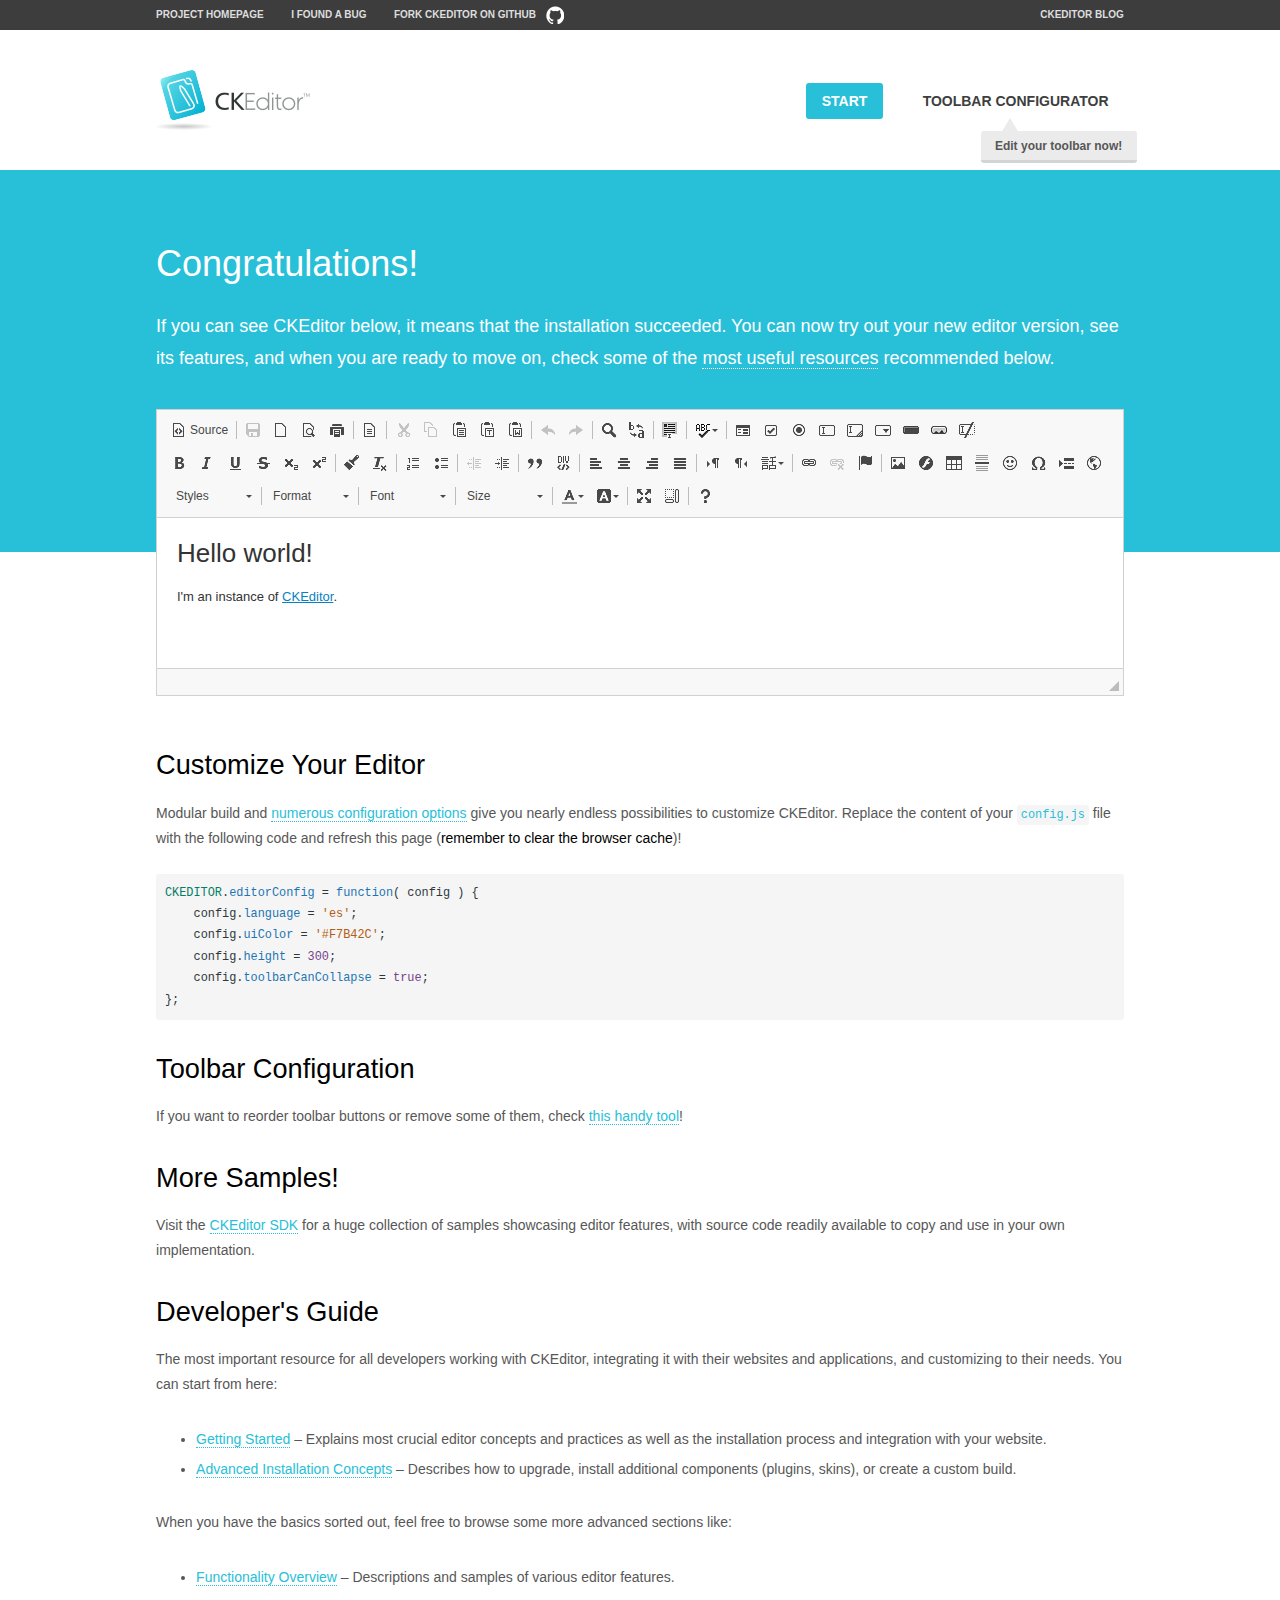
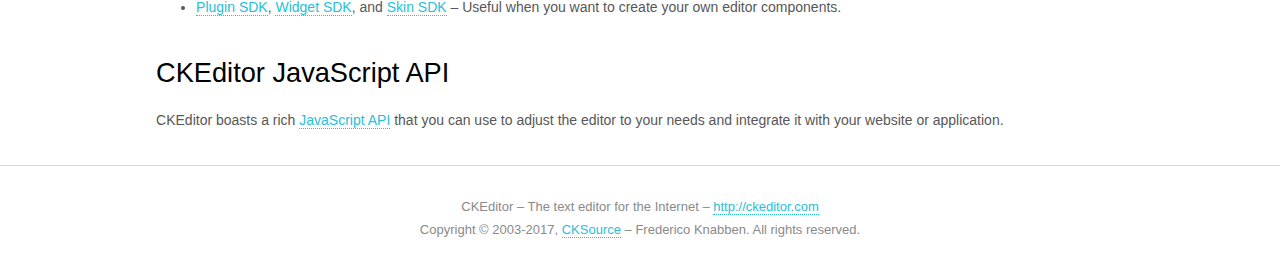
<file: static/js/ckeditor/samples/index.html>
<!DOCTYPE html>
<!--
Copyright (c) 2003-2017, CKSource - Frederico Knabben. All rights reserved.
For licensing, see LICENSE.md or http://ckeditor.com/license
-->
<html>
<head>
	<meta charset="utf-8">
	<title>CKEditor Sample</title>
	<script src="../ckeditor.js"></script>
	<script src="js/sample.js"></script>
	<link rel="stylesheet" href="css/samples.css">
	<link rel="stylesheet" href="toolbarconfigurator/lib/codemirror/neo.css">
</head>
<body id="main">

<nav class="navigation-a">
	<div class="grid-container">
		<ul class="navigation-a-left grid-width-70">
			<li><a href="http://ckeditor.com">Project Homepage</a></li>
			<li><a href="http://dev.ckeditor.com/">I found a bug</a></li>
			<li><a href="http://github.com/ckeditor/ckeditor-dev" class="icon-pos-right icon-navigation-a-github">Fork CKEditor on GitHub</a></li>
		</ul>
		<ul class="navigation-a-right grid-width-30">
			<li><a href="http://ckeditor.com/blog-list">CKEditor Blog</a></li>
		</ul>
	</div>
</nav>

<header class="header-a">
	<div class="grid-container">
		<h1 class="header-a-logo grid-width-30">
			<a href="index.html"><img src="img/logo.png" alt="CKEditor Sample"></a>
		</h1>

		<nav class="navigation-b grid-width-70">
			<ul>
				<li><a href="index.html" class="button-a button-a-background">Start</a></li>
				<li><a href="toolbarconfigurator/index.html" class="button-a">Toolbar configurator <span class="balloon-a balloon-a-nw">Edit your toolbar now!</span></a></li>
			</ul>
		</nav>
	</div>
</header>

<main>
	<div class="adjoined-top">
		<div class="grid-container">
			<div class="content grid-width-100">
				<h1>Congratulations!</h1>
				<p>
					If you can see CKEditor below, it means that the installation succeeded.
					You can now try out your new editor version, see its features, and when you are ready to move on, check some of the <a href="#sample-customize">most useful resources</a> recommended below.
				</p>
			</div>
		</div>
	</div>
	<div class="adjoined-bottom">
		<div class="grid-container">
			<div class="grid-width-100">
				<div id="editor">
					<h1>Hello world!</h1>
					<p>I'm an instance of <a href="http://ckeditor.com">CKEditor</a>.</p>
				</div>
			</div>
		</div>
	</div>

	<div class="grid-container">
		<div class="content grid-width-100">
			<section id="sample-customize">
				<h2>Customize Your Editor</h2>
				<p>Modular build and <a href="http://docs.ckeditor.com/#!/guide/dev_configuration">numerous configuration options</a> give you nearly endless possibilities to customize CKEditor. Replace the content of your <code><a href="../config.js">config.js</a></code> file with the following code and refresh this page (<strong>remember to clear the browser cache</strong>)!</p>
		<pre class="cm-s-neo CodeMirror"><code><span style="padding-right: 0.1px;"><span class="cm-variable">CKEDITOR</span>.<span class="cm-property">editorConfig</span> <span class="cm-operator">=</span> <span class="cm-keyword">function</span>( <span class="cm-def">config</span> ) {</span>
<span style="padding-right: 0.1px;"><span class="cm-tab">	</span><span class="cm-variable-2">config</span>.<span class="cm-property">language</span> <span class="cm-operator">=</span> <span class="cm-string">'es'</span>;</span>
<span style="padding-right: 0.1px;"><span class="cm-tab">	</span><span class="cm-variable-2">config</span>.<span class="cm-property">uiColor</span> <span class="cm-operator">=</span> <span class="cm-string">'#F7B42C'</span>;</span>
<span style="padding-right: 0.1px;"><span class="cm-tab">	</span><span class="cm-variable-2">config</span>.<span class="cm-property">height</span> <span class="cm-operator">=</span> <span class="cm-number">300</span>;</span>
<span style="padding-right: 0.1px;"><span class="cm-tab">	</span><span class="cm-variable-2">config</span>.<span class="cm-property">toolbarCanCollapse</span> <span class="cm-operator">=</span> <span class="cm-atom">true</span>;</span>
<span style="padding-right: 0.1px;">};</span></code></pre>
			</section>

			<section>
				<h2>Toolbar Configuration</h2>
				<p>If you want to reorder toolbar buttons or remove some of them, check <a href="toolbarconfigurator/index.html">this handy tool</a>!</p>
			</section>

			<section>
				<h2>More Samples!</h2>
				<p>Visit the <a href="http://sdk.ckeditor.com">CKEditor SDK</a> for a huge collection of samples showcasing editor features, with source code readily available to copy and use in your own implementation.</p>
			</section>

			<section>
				<h2>Developer's Guide</h2>
				<p>The most important resource for all developers working with CKEditor, integrating it with their websites and applications, and customizing to their needs. You can start from here:</p>
				<ul>
					<li><a href="http://docs.ckeditor.com/#!/guide/dev_installation">Getting Started</a> &ndash; Explains most crucial editor concepts and practices as well as the installation process and integration with your website.</li>
					<li><a href="http://docs.ckeditor.com/#!/guide/dev_advanced_installation">Advanced Installation Concepts</a> &ndash; Describes how to upgrade, install additional components (plugins, skins), or create a custom build.</li>
				</ul>
					<p>When you have the basics sorted out, feel free to browse some more advanced sections like:</p>
				<ul>
					<li><a href="http://docs.ckeditor.com/#!/guide/dev_features">Functionality Overview</a> &ndash; Descriptions and samples of various editor features.</li>
					<li><a href="http://docs.ckeditor.com/#!/guide/plugin_sdk_intro">Plugin SDK</a>, <a href="http://docs.ckeditor.com/#!/guide/widget_sdk_intro">Widget SDK</a>, and <a href="http://docs.ckeditor.com/#!/guide/skin_sdk_intro">Skin SDK</a> &ndash; Useful when you want to create your own editor components.</li>
				</ul>
			</section>

			<section>
				<h2>CKEditor JavaScript API</h2>
				<p>CKEditor boasts a rich <a href="http://docs.ckeditor.com/#!/api">JavaScript API</a> that you can use to adjust the editor to your needs and integrate it with your website or application.</p>
			</section>
		</div>
	</div>
</main>

<footer class="footer-a grid-container">
	<div class="grid-container">
		<p class="grid-width-100">
			CKEditor &ndash; The text editor for the Internet &ndash; <a class="samples" href="http://ckeditor.com/">http://ckeditor.com</a>
		</p>
		<p class="grid-width-100" id="copy">
			Copyright &copy; 2003-2017, <a class="samples" href="http://cksource.com/">CKSource</a> &ndash; Frederico Knabben. All rights reserved.
		</p>
	</div>
</footer>
<script>
	initSample();
</script>

</body>
</html>
</file>
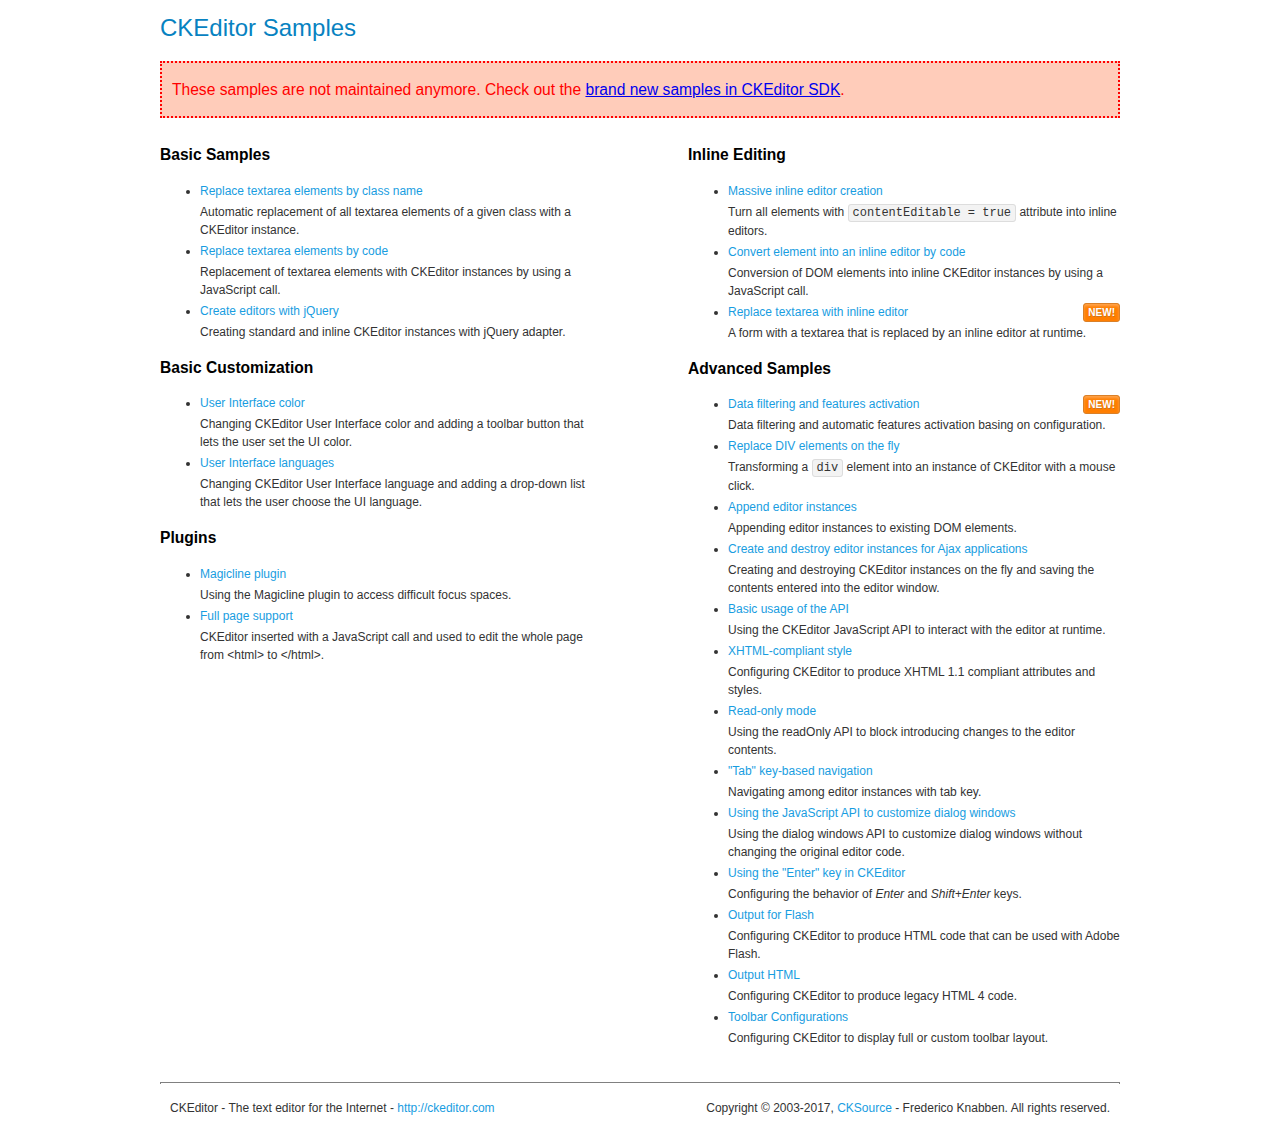
<file: static/js/ckeditor/samples/old/index.html>
<!DOCTYPE html>
<!--
Copyright (c) 2003-2017, CKSource - Frederico Knabben. All rights reserved.
For licensing, see LICENSE.md or http://ckeditor.com/license
-->
<html>
<head>
	<meta charset="utf-8">
	<title>CKEditor Samples</title>
	<link rel="stylesheet" href="sample.css">
</head>
<body>
	<h1 class="samples">
		CKEditor Samples
	</h1>
	<div class="warning deprecated">
		These samples are not maintained anymore. Check out the <a href="http://sdk.ckeditor.com/">brand new samples in CKEditor SDK</a>.
	</div>
	<div class="twoColumns">
		<div class="twoColumnsLeft">
			<h2 class="samples">
				Basic Samples
			</h2>
			<dl class="samples">
				<dt><a class="samples" href="replacebyclass.html">Replace textarea elements by class name</a></dt>
				<dd>Automatic replacement of all textarea elements of a given class with a CKEditor instance.</dd>

				<dt><a class="samples" href="replacebycode.html">Replace textarea elements by code</a></dt>
				<dd>Replacement of textarea elements with CKEditor instances by using a JavaScript call.</dd>

				<dt><a class="samples" href="jquery.html">Create editors with jQuery</a></dt>
				<dd>Creating standard and inline CKEditor instances with jQuery adapter.</dd>
			</dl>

			<h2 class="samples">
				Basic Customization
			</h2>
			<dl class="samples">
				<dt><a class="samples" href="uicolor.html">User Interface color</a></dt>
				<dd>Changing CKEditor User Interface color and adding a toolbar button that lets the user set the UI color.</dd>

				<dt><a class="samples" href="uilanguages.html">User Interface languages</a></dt>
				<dd>Changing CKEditor User Interface language and adding a drop-down list that lets the user choose the UI language.</dd>
			</dl>


			<h2 class="samples">Plugins</h2>
<dl class="samples">
<dt><a class="samples" href="magicline/magicline.html">Magicline plugin</a></dt>
<dd>Using the Magicline plugin to access difficult focus spaces.</dd>

<dt><a class="samples" href="wysiwygarea/fullpage.html">Full page support</a></dt>
<dd>CKEditor inserted with a JavaScript call and used to edit the whole page from &lt;html&gt; to &lt;/html&gt;.</dd>
</dl>
		</div>
		<div class="twoColumnsRight">
			<h2 class="samples">
				Inline Editing
			</h2>
			<dl class="samples">
				<dt><a class="samples" href="inlineall.html">Massive inline editor creation</a></dt>
				<dd>Turn all elements with <code>contentEditable = true</code> attribute into inline editors.</dd>

				<dt><a class="samples" href="inlinebycode.html">Convert element into an inline editor by code</a></dt>
				<dd>Conversion of DOM elements into inline CKEditor instances by using a JavaScript call.</dd>

				<dt><a class="samples" href="inlinetextarea.html">Replace textarea with inline editor</a> <span class="new">New!</span></dt>
				<dd>A form with a textarea that is replaced by an inline editor at runtime.</dd>

				
			</dl>

			<h2 class="samples">
				Advanced Samples
			</h2>
			<dl class="samples">
				<dt><a class="samples" href="datafiltering.html">Data filtering and features activation</a> <span class="new">New!</span></dt>
				<dd>Data filtering and automatic features activation basing on configuration.</dd>

				<dt><a class="samples" href="divreplace.html">Replace DIV elements on the fly</a></dt>
				<dd>Transforming a <code>div</code> element into an instance of CKEditor with a mouse click.</dd>

				<dt><a class="samples" href="appendto.html">Append editor instances</a></dt>
				<dd>Appending editor instances to existing DOM elements.</dd>

				<dt><a class="samples" href="ajax.html">Create and destroy editor instances for Ajax applications</a></dt>
				<dd>Creating and destroying CKEditor instances on the fly and saving the contents entered into the editor window.</dd>

				<dt><a class="samples" href="api.html">Basic usage of the API</a></dt>
				<dd>Using the CKEditor JavaScript API to interact with the editor at runtime.</dd>

				<dt><a class="samples" href="xhtmlstyle.html">XHTML-compliant style</a></dt>
				<dd>Configuring CKEditor to produce XHTML 1.1 compliant attributes and styles.</dd>

				<dt><a class="samples" href="readonly.html">Read-only mode</a></dt>
				<dd>Using the readOnly API to block introducing changes to the editor contents.</dd>

				<dt><a class="samples" href="tabindex.html">"Tab" key-based navigation</a></dt>
				<dd>Navigating among editor instances with tab key.</dd>


				
<dt><a class="samples" href="dialog/dialog.html">Using the JavaScript API to customize dialog windows</a></dt>
<dd>Using the dialog windows API to customize dialog windows without changing the original editor code.</dd>

<dt><a class="samples" href="enterkey/enterkey.html">Using the &quot;Enter&quot; key in CKEditor</a></dt>
<dd>Configuring the behavior of <em>Enter</em> and <em>Shift+Enter</em> keys.</dd>

<dt><a class="samples" href="htmlwriter/outputforflash.html">Output for Flash</a></dt>
<dd>Configuring CKEditor to produce HTML code that can be used with Adobe Flash.</dd>

<dt><a class="samples" href="htmlwriter/outputhtml.html">Output HTML</a></dt>
<dd>Configuring CKEditor to produce legacy HTML 4 code.</dd>

<dt><a class="samples" href="toolbar/toolbar.html">Toolbar Configurations</a></dt>
<dd>Configuring CKEditor to display full or custom toolbar layout.</dd>

			</dl>
		</div>
	</div>
	<div id="footer">
		<hr>
		<p>
			CKEditor - The text editor for the Internet - <a class="samples" href="http://ckeditor.com/">http://ckeditor.com</a>
		</p>
		<p id="copy">
			Copyright &copy; 2003-2017, <a class="samples" href="http://cksource.com/">CKSource</a> - Frederico Knabben. All rights reserved.
		</p>
	</div>
</body>
</html>
</file>
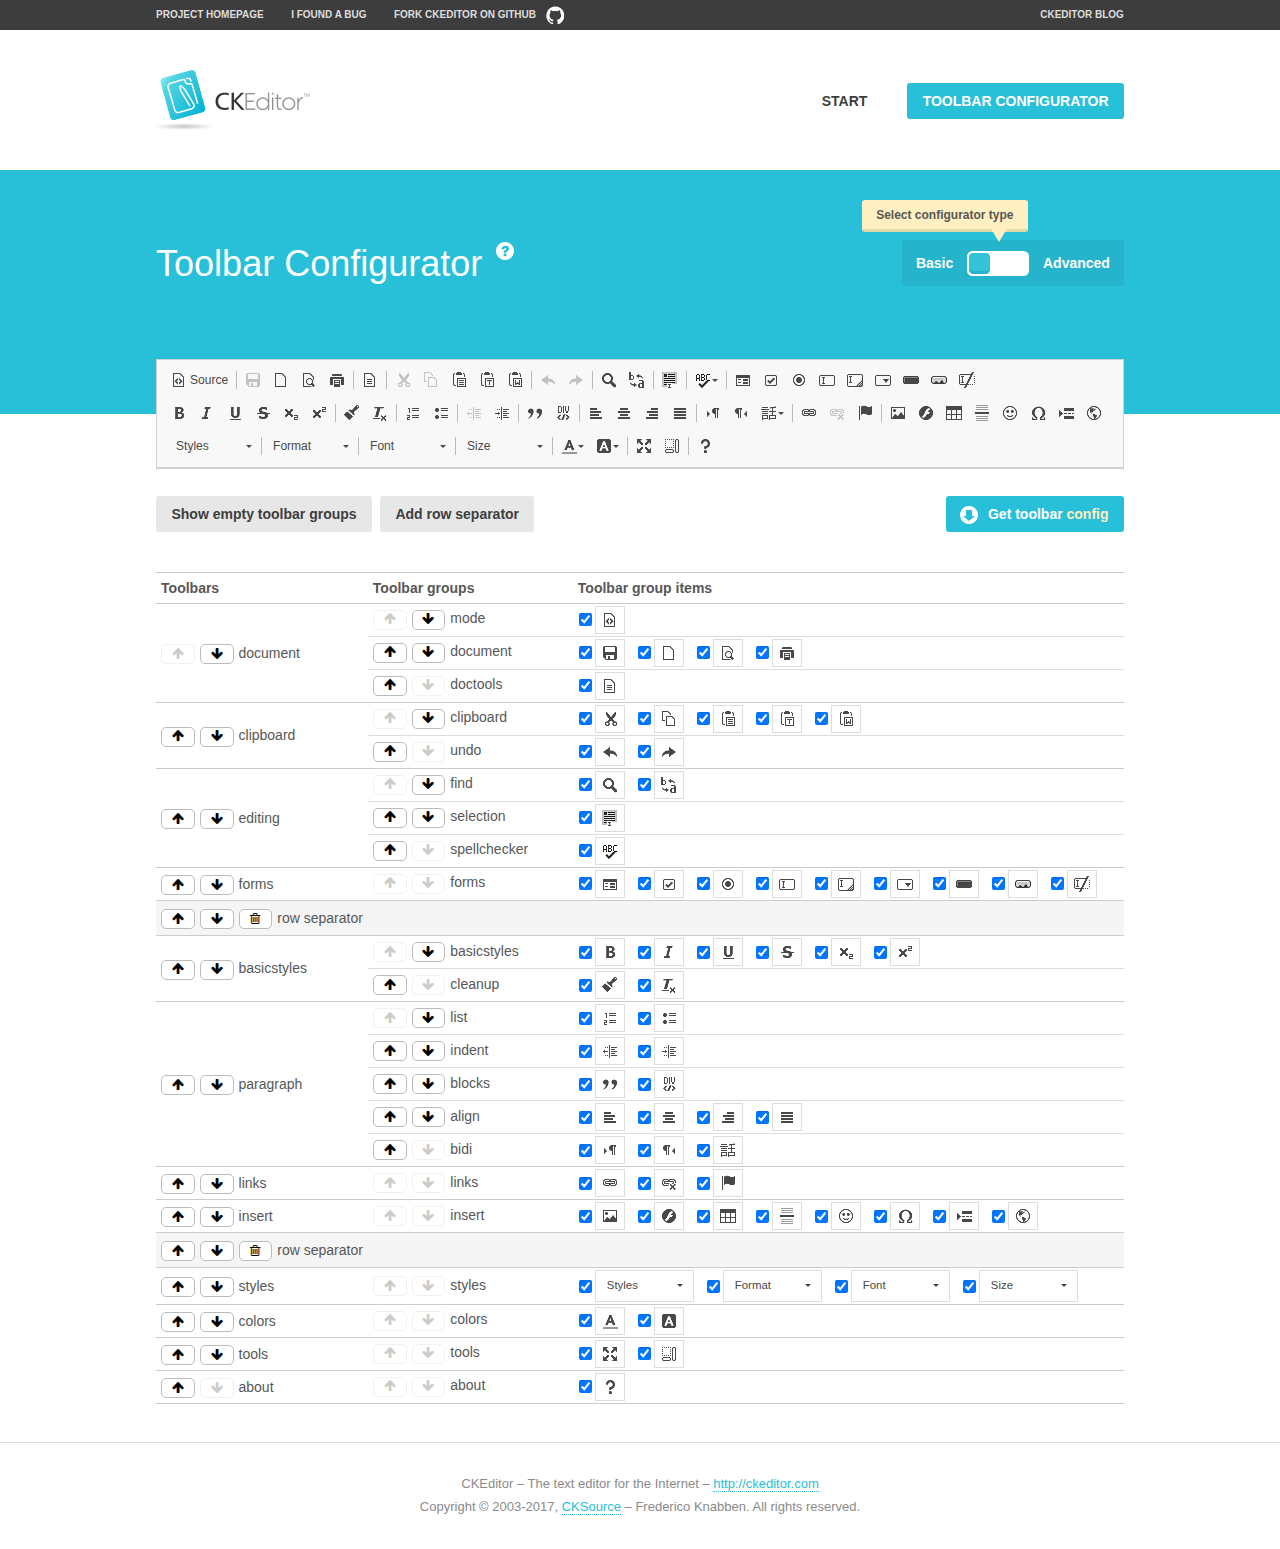
<file: static/js/ckeditor/samples/toolbarconfigurator/index.html>
<!DOCTYPE html>
<!--
Copyright (c) 2003-2017, CKSource - Frederico Knabben. All rights reserved.
For licensing, see LICENSE.md or http://ckeditor.com/license
-->
<!--[if IE 8]><html class="ie8"><![endif]-->
<!--[if gt IE 8]><html><![endif]-->
<!--[if !IE]><!--><html><!--<![endif]-->
<head>
	<meta charset="utf-8">
	<title>Toolbar Configurator</title>
	<script src="../../ckeditor.js"></script>
	<script>
		if ( CKEDITOR.env.ie && CKEDITOR.env.version < 9 )
			CKEDITOR.tools.enableHtml5Elements( document );
	</script>
	<link rel="stylesheet" href="lib/codemirror/codemirror.css">
	<link rel="stylesheet" href="lib/codemirror/show-hint.css">
	<link rel="stylesheet" href="lib/codemirror/neo.css">
	<link rel="stylesheet" href="css/fontello.css">
	<link rel="stylesheet" href="../css/samples.css">
</head>
<body id="toolbar">

<nav class="navigation-a">
	<div class="grid-container">
		<ul class="navigation-a-left grid-width-70">
			<li><a href="http://ckeditor.com">Project Homepage</a></li>
			<li><a href="http://dev.ckeditor.com/">I found a bug</a></li>
			<li><a href="http://github.com/ckeditor/ckeditor-dev" class="icon-pos-right icon-navigation-a-github">Fork CKEditor on GitHub</a></li>
		</ul>
		<ul class="navigation-a-right grid-width-30">
			<li><a href="http://ckeditor.com/blog-list">CKEditor Blog</a></li>
		</ul>
	</div>
</nav>

<header class="header-a">
	<div class="grid-container">
		<h1 class="header-a-logo grid-width-30">
			<a href="../index.html"><img src="../img/logo.png" alt="CKEditor Logo"></a>
		</h1>
		<nav class="navigation-b grid-width-70">
			<ul>
				<li><a href="../index.html"  class="button-a">Start</a></li>
				<li><a href="index.html"  class="button-a button-a-background">Toolbar configurator</a></li>
			</ul>
		</nav>
	</div>
</header>

<main>
	<div class="adjoined-top">
		<div class="grid-container">
			<div class="content grid-width-100">
				<div class="grid-container-nested">
					<h1 class="grid-width-60">
						Toolbar Configurator
						<a href="#help-content" type="button" title="Configurator help" id="help" class="button-a button-a-background button-a-no-text icon-pos-left icon-question-mark">Help</a>
					</h1>

					<div class="grid-width-40 grid-switch-magic">
						<div class="switch">
							<span class="balloon-a balloon-a-se">Select configurator type</span>
							<input type="radio" name="radio" data-num="1" id="radio-basic" />
							<input type="radio" name="radio" data-num="2" id="radio-advanced" />
							<label data-for="1" for="radio-basic">Basic</label>
							<span class="switch-inner">
								<span class="handler"></span>
							</span>
							<label data-for="2" for="radio-advanced">Advanced</label>
						</div>
					</div>
				</div>
			</div>
		</div>
	</div>
	<div class="adjoined-bottom">
		<div class="grid-container">
			<div class="grid-width-100">
				<div class="editors-container">
					<div id="editor-basic"></div>
					<div id="editor-advanced"></div>
				</div>
			</div>
		</div>
	</div>

	<div class="grid-container configurator">
		<div class="content grid-width-100">
			<div class="configurator">
				<div>
					<div id="toolbarModifierWrapper"></div>
				</div>
			</div>
		</div>
	</div>

	<div id="help-content">
		<div class="grid-container">
			<div class="grid-width-100">
				<h2>What Am I Doing Here?</h2>

				<div class="grid-container grid-container-nested">
					<div class="basic">
						<div class="grid-width-50">
							<p>Arrange <a href="http://docs.ckeditor.com/#!/api/CKEDITOR.config-cfg-toolbarGroups">toolbar groups</a>, toggle <a href="http://docs.ckeditor.com/#!/api/CKEDITOR.config-cfg-removeButtons">button visibility</a> according to your needs and get your toolbar configuration.</p>
							<p>You can replace the content of the <a href="../../config.js"><code>config.js</code></a> file with the generated configuration. If you already set some configuration options you will need to merge both configurations.</p>
						</div>
						<div class="grid-width-50">
							<p>Read more about different ways of <a href="http://docs.ckeditor.com/#!/guide/dev_configuration">setting configuration</a> and do not forget about <strong>clearing browser cache</strong>.</p>
							<p>Arranging toolbar groups is the recommended way of configuring the toolbar, but if you need more freedom you can use the <a href="#advanced">advanced configurator</a>.</p>
						</div>
					</div>
					<div class="advanced" style="display: none;">
						<div class="grid-width-50">
							<p>With this code editor you can edit your <a href="http://docs.ckeditor.com/#!/api/CKEDITOR.config-cfg-toolbar">toolbar configuration</a> live.</p>
							<p>You can replace the content of the <a href="../../config.js"><code>config.js</code></a> file with the generated configuration. If you already set some configuration options you will need to merge both configurations.</p>
						</div>
						<div class="grid-width-50">
							<p>Read more about different ways of <a href="http://docs.ckeditor.com/#!/guide/dev_configuration">setting configuration</a> and do not forget about <strong>clearing browser cache</strong>.</p>
						</div>
					</div>
				</div>

				<p class="grid-container grid-container-nested">
					<button type="button" class="help-content-close grid-width-100 button-a button-a-background">Got it. Let's play!</button>
				</p>
			</div>
		</div>
	</div>
</main>

<footer class="footer-a grid-container">
	<p class="grid-width-100">
		CKEditor &ndash; The text editor for the Internet &ndash; <a class="samples" href="http://ckeditor.com/">http://ckeditor.com</a>
	</p>
	<p class="grid-width-100" id="copy">
		Copyright &copy; 2003-2017, <a class="samples" href="http://cksource.com/">CKSource</a> &ndash; Frederico Knabben. All rights reserved.
	</p>
</footer>

<script src="lib/codemirror/codemirror.js"></script>
<script src="lib/codemirror/javascript.js"></script>
<script src="lib/codemirror/show-hint.js"></script>

<script src="js/fulltoolbareditor.js"></script>
<script src="js/abstracttoolbarmodifier.js"></script>
<script src="js/toolbarmodifier.js"></script>
<script src="js/toolbartextmodifier.js"></script>
<script src="../js/sf.js"></script>

<script>
	( function() {
		'use strict';

		var mode = ( window.location.hash.substr( 1 ) === 'advanced' ) ? 'advanced' : 'basic',
			configuratorSection = CKEDITOR.document.findOne( 'main > .grid-container.configurator' ),
			basicInstruction = CKEDITOR.document.findOne( '#help-content .basic' ),
			advancedInstruction = CKEDITOR.document.findOne( '#help-content .advanced' ),

			// Configurator mode switcher.
			modeSwitchBasic = CKEDITOR.document.getById( 'radio-basic' ),
			modeSwitchAdvanced = CKEDITOR.document.getById( 'radio-advanced' );

		// Initial setup
		function updateSwitcher() {
			if ( mode === 'advanced' ) {
				modeSwitchAdvanced.$.checked = true;
			} else {
				modeSwitchBasic.$.checked = true;
			}
		}

		updateSwitcher();

		CKEDITOR.document.getWindow().on( 'hashchange', function( e ) {
			var hash = window.location.hash.substr( 1 );
			if ( !( hash === 'advanced' || hash === 'basic' ) ) {
				return;
			}
			mode = hash;
			onToolbarsDone( mode );
		} );

		CKEDITOR.document.getWindow().on( 'resize', function() {
			updateToolbar( ( mode === 'basic' ? toolbarModifier : toolbarTextModifier )[ 'editorInstance' ] );
		} );

		function onRefresh( modifier ) {
			modifier = modifier || this;

			if ( mode === 'basic' && modifier instanceof ToolbarConfigurator.ToolbarTextModifier ) {
				return;
			}

			// CodeMirror container becomes visible, so we need to refresh and to avoid rendering problems.
			if ( mode === 'advanced' && modifier instanceof ToolbarConfigurator.ToolbarTextModifier ) {
				modifier.codeContainer.refresh();
			}

			updateToolbar( modifier.editorInstance );
		}

		function updateToolbar( editor ) {
			var editorContainer = editor.container;

			// Not always editor is loaded.
			if ( !editorContainer ) {
				return;
			}

			var displayStyle = editorContainer.getStyle( 'display' );

			editorContainer.setStyle( 'display', 'block' );

			var newHeight = editorContainer.getSize( 'height' );

			var newMarginTop = parseInt( editorContainer.getComputedStyle( 'margin-top' ), 10 );
			newMarginTop = ( isNaN( newMarginTop ) ? 0 : Number( newMarginTop ) );

			var newMarginBottom = parseInt( editorContainer.getComputedStyle( 'margin-bottom' ), 10 );
			newMarginBottom = ( isNaN( newMarginBottom ) ? 0 : Number( newMarginBottom ) );

			var result = newHeight + newMarginTop + newMarginBottom;

			editorContainer.setStyle( 'display', displayStyle );

			editor.container.getAscendant( 'div' ).setStyle( 'height', result + 'px' );
		}

		var toolbarModifier = new ToolbarConfigurator.ToolbarModifier( 'editor-basic' );

		var done = 0;
		toolbarModifier.init( onToolbarInit );
		toolbarModifier.onRefresh = onRefresh;

		CKEDITOR.document.getById( 'toolbarModifierWrapper' ).append( toolbarModifier.mainContainer );

		var toolbarTextModifier = new ToolbarConfigurator.ToolbarTextModifier( 'editor-advanced' );
		toolbarTextModifier.init( onToolbarInit );
		toolbarTextModifier.onRefresh = onRefresh;

		function onToolbarInit() {
			if ( ++done === 2 ) {
				onToolbarsDone();

				positionSticky.watch( CKEDITOR.document.findOne( '.toolbar' ), function() {
					return mode === 'advanced';
				} );
			}
		}

		function onToolbarsDone() {
			if ( mode === 'basic' ) {
				toggleModeBasic( false );
			} else {
				toggleModeAdvanced( false );
			}

			updateSwitcher();

			setTimeout( function() {
				CKEDITOR.document.findOne( '.editors-container' ).addClass( 'active' );
				CKEDITOR.document.findOne( '#toolbarModifierWrapper' ).addClass( 'active' );
			}, 200 );
		}

		CKEDITOR.document.getById( 'toolbarModifierWrapper' ).append( toolbarTextModifier.mainContainer );

		function toogleModeSwitch( onElement, offElement, onModifier, offModifier ) {
			onElement.addClass( 'fancy-button-active' );
			offElement.removeClass( 'fancy-button-active' );

			onModifier.showUI();
			offModifier.hideUI();
		}

		function toggleModeBasic( callOnRefresh ) {
			callOnRefresh = ( callOnRefresh !== false );
			mode = 'basic';
			window.location.hash = '#basic';
			toogleModeSwitch( modeSwitchBasic, modeSwitchAdvanced, toolbarModifier, toolbarTextModifier );

			configuratorSection.removeClass( 'freed-width' );
			basicInstruction.show();
			advancedInstruction.hide();

			callOnRefresh && onRefresh( toolbarModifier );
		}

		function toggleModeAdvanced( callOnRefresh ) {
			callOnRefresh = ( callOnRefresh !== false );
			mode = 'advanced';
			window.location.hash = '#advanced';
			toogleModeSwitch( modeSwitchAdvanced, modeSwitchBasic, toolbarTextModifier, toolbarModifier );

			configuratorSection.addClass( 'freed-width' );
			advancedInstruction.show();
			basicInstruction.hide();

			callOnRefresh && onRefresh( toolbarTextModifier );
		}

		modeSwitchBasic.on( 'click', toggleModeBasic );
		modeSwitchAdvanced.on( 'click', toggleModeAdvanced );

		//
		// Position:sticky for the toolbar.
		//

		// Will make elements behave like they were styled with position:sticky.
		var positionSticky = {
			// Store object: {
			// 		element: CKEDITOR.dom.element, // Element which will float.
			// 		placeholder: CKEDITOR.dom.element, // Placeholder which is place to prevent page bounce.
			// 		isFixed: boolean // Whether element float now.
			// }
			watched: [],

			active: [],

			staticContainer: null,

			init: function() {
				var element = CKEDITOR.dom.element.createFromHtml(
					'<div class="staticContainer">' +
						'<div class="grid-container" >' +
							'<div class="grid-width-100">' +
								'<div class="inner"></div>' +
							'</div>' +
						'</div>' +
					'</div>' );

				this.staticContainer = element.findOne( '.inner' );

				CKEDITOR.document.getBody().append( element );
			},

			watch: function( element, preventFunc ) {
				this.watched.push( {
					element: element,
					placeholder: new CKEDITOR.dom.element( 'div' ),
					isFixed: false,
					preventFunc: preventFunc
				} );
			},

			checkAll: function() {
				for ( var i = 0; i < this.watched.length; i++ ) {
					this.check( this.watched[ i ] );
				}
			},

			check: function( element ) {
				var isFixed = element.isFixed;
				var shouldBeFixed = this.shouldBeFixed( element );

				// Nothing to be done.
				if ( isFixed === shouldBeFixed ) {
					return;
				}

				var placeholder = element.placeholder;

				if ( isFixed ) {
					// Unfixing.

					element.element.insertBefore( placeholder );
					placeholder.remove();

					element.element.removeStyle( 'margin' );

					this.active.splice( CKEDITOR.tools.indexOf( this.active, element ), 1 );

				} else {
					// Fixing.
					placeholder.setStyle( 'width', element.element.getSize( 'width' ) + 'px' );
					placeholder.setStyle( 'height', element.element.getSize( 'height' ) + 'px' );
					placeholder.setStyle( 'margin-bottom', element.element.getComputedStyle( 'margin-bottom' ) );
					placeholder.setStyle( 'display', element.element.getComputedStyle( 'display' ) );
					placeholder.insertAfter( element.element );

					this.staticContainer.append( element.element );

					this.active.push( element );
				}

				element.isFixed = !element.isFixed;
			},

			shouldBeFixed: function( element ) {
				if ( element.preventFunc && element.preventFunc() ) {
					return false;
				}

				// If element is already fixed we are checking it's placeholder.
				var related = ( element.isFixed ? element.placeholder : element.element ),
					clientRect = related.$.getBoundingClientRect(),
					staticHeight = this.staticContainer.getSize('height' ),
					elemHeight = element.element.getSize( 'height' );

				if ( element.isFixed ) {
					return ( clientRect.top + elemHeight < staticHeight );
				} else {
					return ( clientRect.top < staticHeight );
				}
			}
		};

		positionSticky.init();

		CKEDITOR.document.getWindow().on( 'scroll',
			new CKEDITOR.tools.eventsBuffer( 100, positionSticky.checkAll, positionSticky ).input
		);

		// Make the toolbar sticky.
		positionSticky.watch( CKEDITOR.document.findOne( '.editors-container' ) );

		// Help button and help-content.
		( function() {
			var helpButton = CKEDITOR.document.getById( 'help' ),
				helpContent = CKEDITOR.document.getById( 'help-content' );

			// Don't show help button on IE8 because it's unsupported by Pico Modal.
			if ( CKEDITOR.env.ie && CKEDITOR.env.version == 8 ) {
				helpButton.hide();
			} else {
				// Display help modal when the button is clicked.
				helpButton.on( 'click', function( evt ) {
					SF.modal( {
						// Clone modal content from DOM.
						content: helpContent.getHtml(),

						afterCreate: function( modal ) {
							// Enable modal content button to close the modal.
							new CKEDITOR.dom.element( modal.modalElem() ).findOne( '.help-content-close' ).once( 'click', modal.close );
						}
					} ).show();
				} );
			}
		} )();
	} )();
</script>
</body>
</html>
</file>
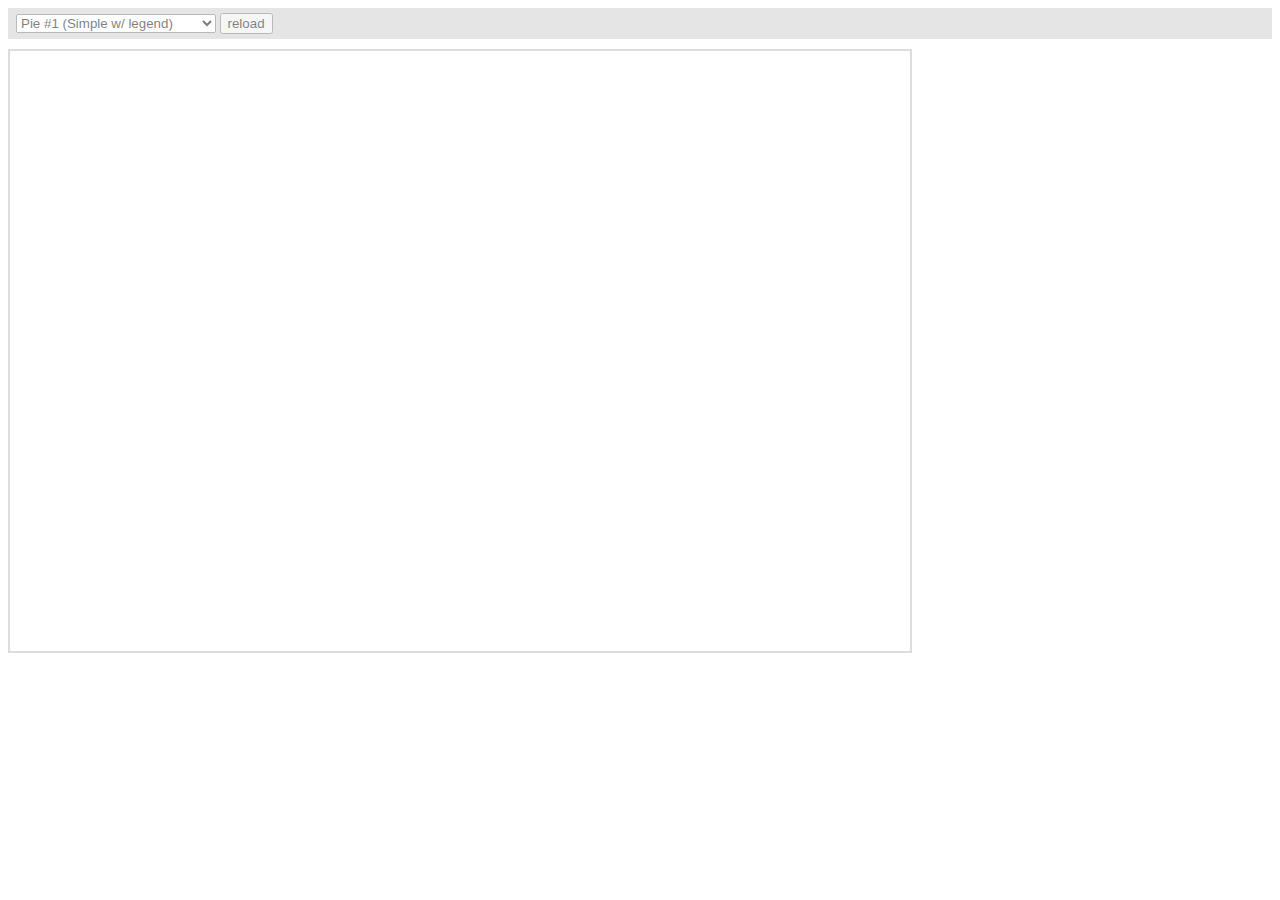
<file: static/js/amcharts/plugins/export/examples/index.html>
<html>
    <head>
		<meta http-equiv="Content-Type" content="text/html; charset=utf-8">
		<meta name="viewport" content="width=device-width, initial-scale=1, maximum-scale=1">
		<meta http-equiv="X-UA-Compatible" content="IE=edge" />

		<script src="http://code.jquery.com/jquery-1.11.1.min.js"></script>

		<style type="text/css">
			iframe {
				width: 900px;
				height: 600px;
				padding: 0;
				border: 2px solid #ddd;
				overflow: hidden;
				position: relative;
			}
			#controls {
				background: #ccc;
				opacity: 0.5;
				padding: 5px 8px;
				font-size: 14px;
				font-weight: bold;
				font-family: Verdana;
				margin-bottom: 10px;
			}
		</style>

		<script type="text/javascript">
			function setType( type ) {
				$( '#iframe' ).attr( 'src', type );
			}

			function reload() {
				setType( $( '#type' ).val() + "?" + Number( new Date() ) );
			}
		</script>
	</head>
	<body>
		<div id="controls">
			<select id="type" onchange="setType(this.options[this.selectedIndex].value);">
				<option value="pie1.html" selected="selected">Pie #1 (Simple w/ legend)</option>
				<option value="pie2.html"/>Pie #2 (3D w/ legend)</option>
				<option value="pie3.html"/>Pie #3 (w/ ext. legend bottom)</option>
				<option value="pie4.html"/>Pie #4 Multiple instances</option>
				<option value="serial1.html">Serial #1 (Area)</option>
				<option value="serial2.html">Serial #2 (Bar &amp; Line)</option>
				<option value="serial3.html">Serial #3 (Line w/ zoom)</option>
				<option value="xy.html">XY</option>
				<option value="radar.html">Radar</option>
				<option value="gauge.html">Gauge</option>
				<option value="funnel.html">Funnel</option>
				<option value="stock.html">Stock</option>
				<option value="map.html">Map</option>
				<option value="gantt.html">Gantt</option>
				<option value="advanced.html">Advanced</option>
			</select>
			<input type="button" value="reload" onclick="reload();" />
		</div>

		<iframe id="iframe" src="pie1.html" frameborder="0"></iframe>
	</body>
</html>
</file>
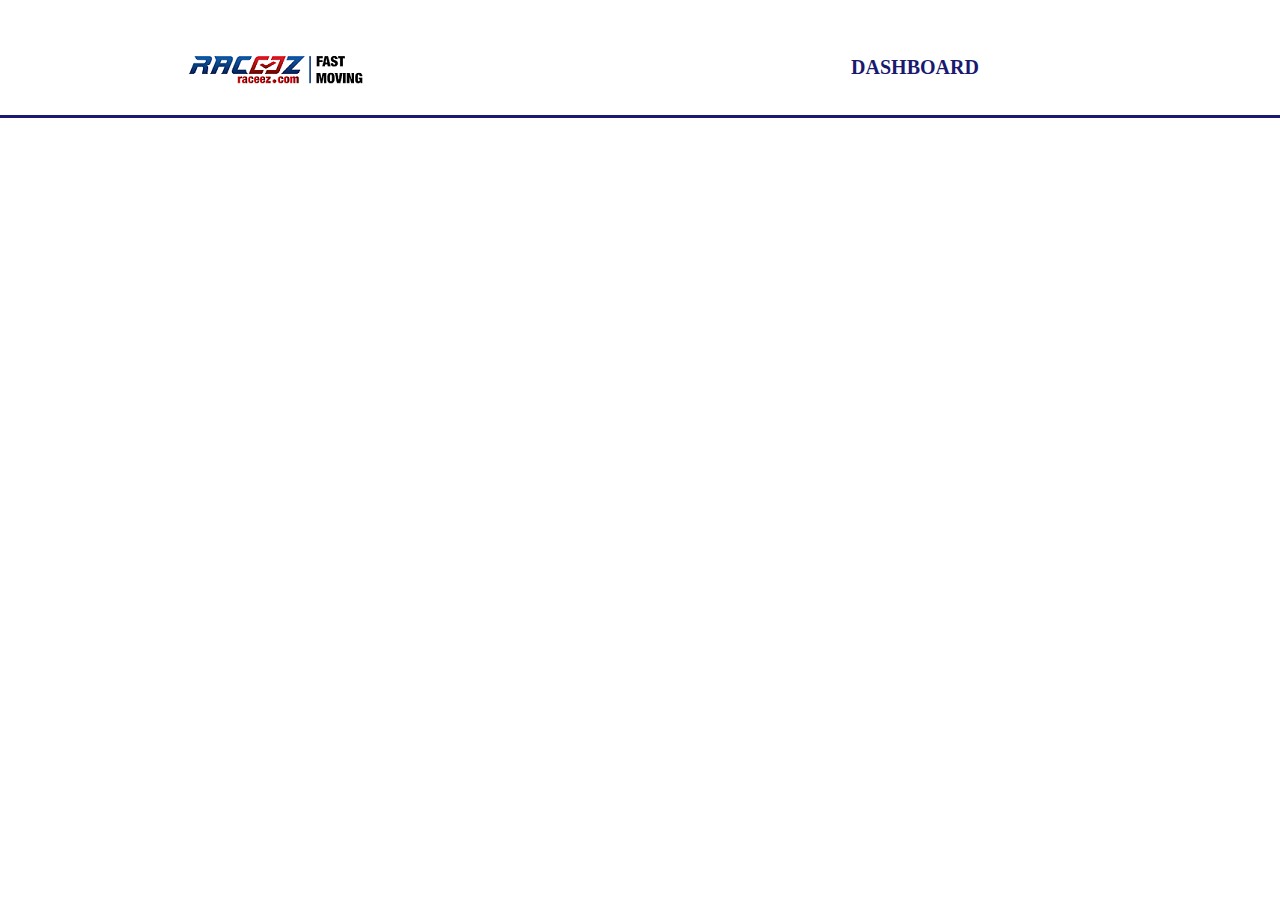
<file: templates/dashboard.html>
<!DOCTYPE html>
<html lang="en">
<head>
    <title>Login</title>
    <meta charset="utf-8">
    <meta http-equiv="X-UA-Compatible" content="IE=edge">
    <meta name="viewport" content="width=device-width, initial-scale=1">


    <!-- ========== COMMON STYLES ========== -->
    <link rel="stylesheet" href="/static/css/bootstrap.min.css" media="screen" >
    <link rel="stylesheet" href="/static/css/font-awesome.min.css" media="screen" >
    <link rel="stylesheet" href="/static/css/animate-css/animate.min.css" media="screen" >
    <link rel="stylesheet" href="/static/css/lobipanel/lobipanel.min.css" media="screen" >

    <!-- ========== PAGE STYLES ========== -->
    <link rel="stylesheet" href="/static/css/prism/prism.css" media="screen" > <!-- USED FOR DEMO HELP - YOU CAN REMOVE IT -->
    <link rel="stylesheet" href="/static/css/toastr/toastr.min.css" media="screen" >
    <link rel="stylesheet" href="/static/css/icheck/skins/line/blue.css" >
    <link rel="stylesheet" href="/static/css/icheck/skins/line/red.css" >
    <link rel="stylesheet" href="/static/css/icheck/skins/line/green.css" >
    <link rel="stylesheet" href="/static/css/bootstrap-tour/bootstrap-tour.css" >

    <!-- ========== THEME CSS ========== -->
    <link rel="stylesheet" href="/static/css/login.css" media="screen" >

    <!-- ========== MODERNIZR ========== -->
    <script src="/static/js/modernizr/modernizr.min.js"></script>
</head>
<body>
    <div class="flex-container">
        <div style="flex-grow: 5">
            <img src="../static/images/logo2.png"  alt="logo">
        </div>
        <div  style="flex-grow: 7">DASHBOARD</div>
      </div>

    <hr  width="100%" size="20px" align="center" color="black" height="10px">

    



</body>
</html>
</file>
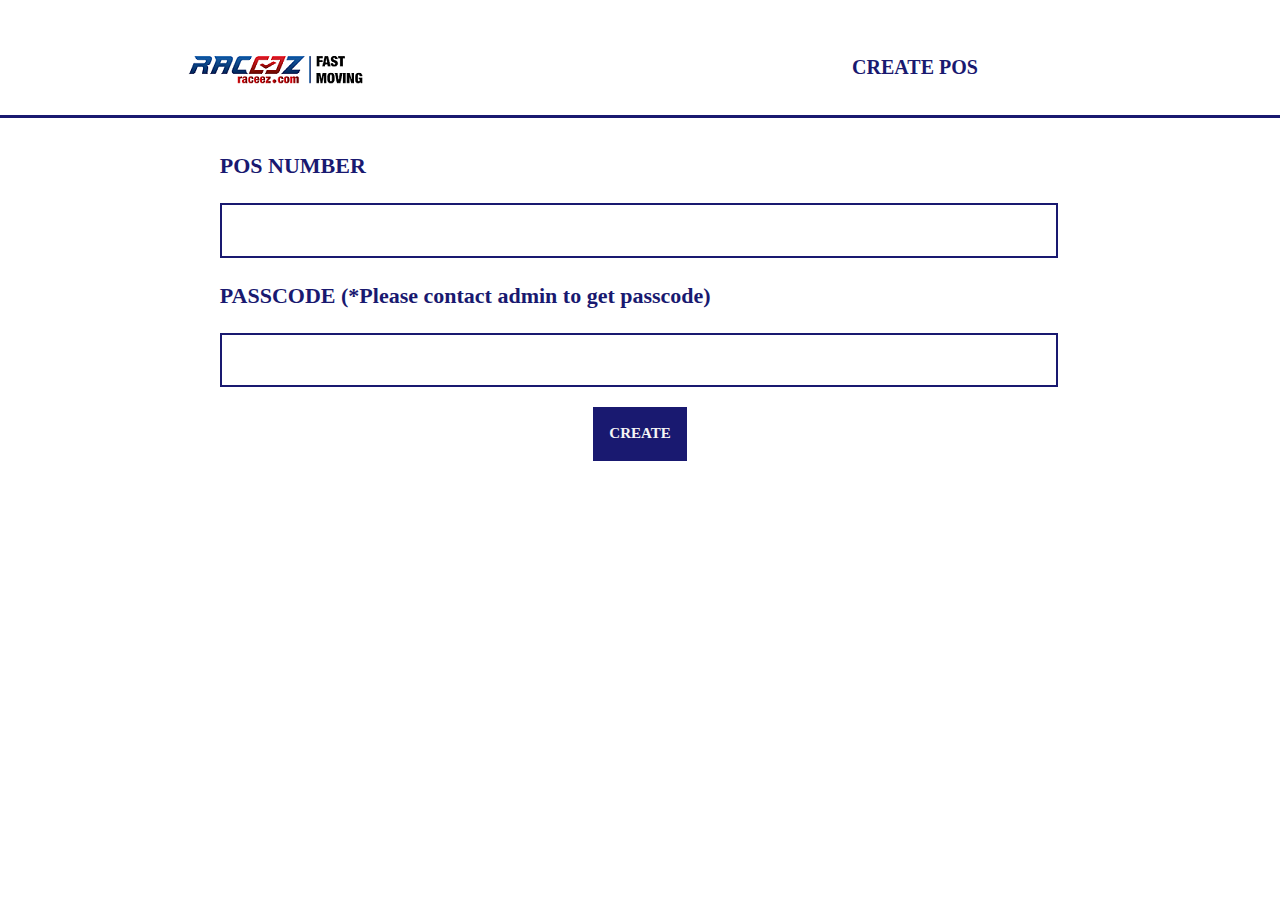
<file: templates/init.html>
<!DOCTYPE html>
<html lang="en">
<head>
    <title>Create Machine</title>
    <meta charset="utf-8">
    <meta http-equiv="X-UA-Compatible" content="IE=edge">
    <meta name="viewport" content="width=device-width, initial-scale=1">
    <title>Admin - Check In</title>

    <!-- ========== COMMON STYLES ========== -->
    <link rel="stylesheet" href="/static/css/bootstrap.min.css" media="screen" >
    <link rel="stylesheet" href="/static/css/font-awesome.min.css" media="screen" >
    <link rel="stylesheet" href="/static/css/animate-css/animate.min.css" media="screen" >
    <link rel="stylesheet" href="/static/css/lobipanel/lobipanel.min.css" media="screen" >

    <!-- ========== PAGE STYLES ========== -->
    <link rel="stylesheet" href="/static/css/prism/prism.css" media="screen" > <!-- USED FOR DEMO HELP - YOU CAN REMOVE IT -->
    <link rel="stylesheet" href="/static/css/toastr/toastr.min.css" media="screen" >
    <link rel="stylesheet" href="/static/css/icheck/skins/line/blue.css" >
    <link rel="stylesheet" href="/static/css/icheck/skins/line/red.css" >
    <link rel="stylesheet" href="/static/css/icheck/skins/line/green.css" >
    <link rel="stylesheet" href="/static/css/bootstrap-tour/bootstrap-tour.css" >

    <!-- ========== THEME CSS ========== -->
    <link rel="stylesheet" href="/static/css/login.css" media="screen" >

    <!-- ========== MODERNIZR ========== -->
    <script src="/static/js/modernizr/modernizr.min.js"></script>
</head>
<body >
    <div class="flex-container">
        <div style="flex-grow: 5">
            <img src="../static/images/logo2.png"  alt="logo">
        </div>
        <div  style="flex-grow: 7">CREATE POS</div>
      </div>

      <hr  width="100%" size="20px" align="center" color="black" height="10px">


      <div class="container">
        <div class="search-container">
            <span>POS NUMBER</span>
            <form style="display: flex;" >
                <input type="text" placeholder="" name="psw" >
               
            </form>
            <span>PASSCODE (*Please contact admin to get passcode)</span>
            <form style="display: flex;" >
                <input type="text" placeholder="" name="psw" >
               
            </form>
        </div>
        
    </div>
    <button id="create" type="submit">CREATE</button>

<!-- ========== COMMON JS FILES ========== -->
<script src="/static/js/jquery/jquery-2.2.4.min.js"></script>
<script src="/static/js/jquery-ui/jquery-ui.min.js"></script>
<script src="/static/js/bootstrap/bootstrap.min.js"></script>
<script src="/static/js/pace/pace.min.js"></script>
<script src="/static/js/lobipanel/lobipanel.min.js"></script>
<script src="/static/js/iscroll/iscroll.js"></script>

<!-- ========== PAGE JS FILES ========== -->
<script src="/static/js/prism/prism.js"></script>
<script src="/static/js/waypoint/waypoints.min.js"></script>
<script src="/static/js/counterUp/jquery.counterup.min.js"></script>
<script src="/static/js/amcharts/amcharts.js"></script>
<script src="/static/js/amcharts/serial.js"></script>
<script src="/static/js/amcharts/plugins/export/export.min.js"></script>
<link rel="stylesheet" href="/static/js/amcharts/plugins/export/export.css" type="text/css" media="all" />
<script src="/static/js/amcharts/themes/light.js"></script>
<script src="/static/js/toastr/toastr.min.js"></script>
<script src="/static/js/icheck/icheck.min.js"></script>
<script src="/static/js/bootstrap-tour/bootstrap-tour.js"></script>

<!-- ========== THEME JS ========== -->
<script src="/static/js/main.js"></script>
<script src="/static/js/production-chart.js"></script>
<script src="/static/js/traffic-chart.js"></script>
<script src="/static/js/task-list.js"></script>
<script>
    $(function(){

        // Counter for dashboard stats
        $('.counter').counterUp({
            delay: 10,
            time: 1000
        });

        // Welcome notification
        toastr.options = {
            "closeButton": true,
            "debug": false,
            "newestOnTop": false,
            "progressBar": false,
            "positionClass": "toast-top-right",
            "preventDuplicates": false,
            "onclick": null,
            "showDuration": "300",
            "hideDuration": "1000",
            "timeOut": "3500",
            "extendedTimeOut": "1000",
            "showEasing": "swing",
            "hideEasing": "linear",
            "showMethod": "fadeIn",
            "hideMethod": "fadeOut"
        }
        toastr["success"]("One stop solution to your website admin panel!", "Welcome to Options!");

</script>

<!-- ========== ADD custom.js FILE BELOW WITH YOUR CHANGES ========== -->
</body>
</html>
</file>
<file: static/js/ckeditor/samples/css/samples.css>
/**
 * @license Copyright (c) 2003-2017, CKSource - Frederico Knabben. All rights reserved.
 * For licensing, see LICENSE.md or http://ckeditor.com/license
 */
@media (max-width: 900px) {
  .global-is-mobile-hidden {
    display: none !important;
  }
}
article,
aside,
details,
figcaption,
figure,
footer,
header,
hgroup,
main,
menu,
nav,
section {
  display: block;
}
body,
html {
  margin: 0;
  padding: 0;
  font: 16px / 1.8 Arial, 'Helvetica Neue', Helvetica, sans-serif;
  font-weight: 300;
  color: #575757;
}
.grid-width-10 {
  width: 10%;
}
.grid-width-20 {
  width: 20%;
}
.grid-width-30 {
  width: 30%;
}
.grid-width-40 {
  width: 40%;
}
.grid-width-50 {
  width: 50%;
}
.grid-width-60 {
  width: 60%;
}
.grid-width-70 {
  width: 70%;
}
.grid-width-80 {
  width: 80%;
}
.grid-width-90 {
  width: 90%;
}
.grid-width-100 {
  width: 100%;
}
@media (max-width: 900px) {
  .grid-width-10,
  .grid-width-20,
  .grid-width-30,
  .grid-width-40,
  .grid-width-50,
  .grid-width-60,
  .grid-width-70,
  .grid-width-80,
  .grid-width-90,
  .grid-width-100 {
    width: 100%;
  }
}
*[class*="grid-width"] {
  -webkit-box-sizing: border-box;
  -moz-box-sizing: border-box;
  box-sizing: border-box;
  padding-left: 4%;
  padding-right: 4%;
  float: left;
}
*[class*="grid-width"]:after,
.grid-container:after,
*[class*="grid-width"]:before,
.grid-container:before {
  content: '';
  display: block;
  overflow: hidden;
  visibility: hidden;
  font-size: 0;
  line-height: 0;
  width: 0;
  height: 0;
}
*[class*="grid-width"]:after,
.grid-container:after {
  clear: both;
}
.grid-container {
  -webkit-box-sizing: border-box;
  -moz-box-sizing: border-box;
  box-sizing: border-box;
  margin-left: auto;
  margin-right: auto;
}
.grid-container-nested *[class*="grid-width"]:first-child {
  padding-left: 0;
}
.grid-container-nested *[class*="grid-width"]:last-child {
  padding-right: 0;
}
@media (max-width: 900px) {
  .grid-container-nested *[class*="grid-width"]:first-child {
    padding-left: 4%;
  }
  .grid-container-nested *[class*="grid-width"]:last-child {
    padding-right: 4%;
  }
}
.header-a {
  min-height: 140px;
  overflow: hidden;
}
.header-a .header-a-logo {
  margin: 40px 0 0;
}
@media (max-width: 900px) {
  .header-a .header-a-logo {
    text-align: center;
  }
}
.header-a .header-a-logo img {
  border: transparent;
}
.navigation-a {
  height: 30px;
  background: #3D3D3D;
  position: absolute;
  left: 0;
  right: 0;
  top: 0;
  padding: 0;
  overflow: hidden;
}
@media (max-width: 900px) {
  .navigation-a {
    text-align: center;
  }
}
.navigation-a ul {
  list-style: none;
  margin: 0;
  overflow: hidden;
}
.navigation-a ul li,
.navigation-a ul li a {
  display: inline-block;
}
@media (max-width: 900px) {
  .navigation-a ul {
    width: auto;
    text-overflow: ellipsis;
    white-space: nowrap;
    display: inline-block;
    float: none;
  }
  .navigation-a ul:before,
  .navigation-a ul:after {
    display: none;
  }
}
.navigation-a ul.navigation-a-left {
  text-align: left;
}
@media (max-width: 900px) {
  .navigation-a ul.navigation-a-left {
    padding-right: 0;
  }
}
.navigation-a ul.navigation-a-right {
  text-align: right;
}
@media (max-width: 900px) {
  .navigation-a ul.navigation-a-right {
    padding-left: 23px;
  }
}
.navigation-a ul li + li {
  margin-left: 23px;
}
.navigation-a ul li a {
  font-size: 10px;
  font-size: 0.625rem;
  line-height: 18px;
  line-height: 1.13rem;
  line-height: 30px;
  float: left;
  color: #ddd;
  font-weight: bold;
  text-decoration: none;
  text-transform: uppercase;
}
.navigation-a ul li a:hover {
  cursor: pointer;
  color: #fff;
}
.icon-navigation-a-github:before,
.icon-navigation-a-github:after {
  background-image: url("[data-uri]");
}
.navigation-b {
  text-align: right;
  margin: 52px 0 0;
  overflow: visible;
}
@media (max-width: 900px) {
  .navigation-b {
    text-align: center;
    margin-top: 20px;
    padding: 0;
  }
}
.navigation-b ul {
  padding: 0;
  list-style: none;
  margin: 0;
  overflow: visible;
}
.navigation-b ul li,
.navigation-b ul li a {
  display: inline-block;
}
@media (max-width: 900px) {
  .navigation-b ul {
    display: table;
    width: 100%;
    padding-bottom: 1.5em;
  }
}
@media (max-width: 900px) {
  .navigation-b ul li {
    display: table-row;
  }
}
.navigation-b ul li + li {
  margin-left: 20px;
}
@media (max-width: 900px) {
  .navigation-b ul li + li {
    margin-left: 0;
  }
}
.navigation-b ul li a {
  -webkit-box-sizing: border-box;
  -moz-box-sizing: border-box;
  box-sizing: border-box;
  text-transform: uppercase;
  text-decoration: none;
  outline: none;
}
@media (max-width: 900px) {
  .navigation-b ul li a {
    width: 100%;
    -webkit-border-radius: 0;
    -webkit-background-clip: padding-box;
    -moz-border-radius: 0;
    -moz-background-clip: padding;
    border-radius: 0;
    background-clip: padding-box;
  }
}
.footer-a {
  font-size: 13px;
  font-size: 0.8125rem;
  line-height: 23.4px;
  line-height: 1.46rem;
  padding-top: 2.25em;
  padding-bottom: 2.25em;
  overflow: hidden;
  color: #8a8a8a;
}
.footer-a a {
  color: #27C0D8;
  text-decoration: none;
  border-bottom: 1px dotted #27C0D8;
}
.footer-a a:hover {
  color: #23adc2;
}
.footer-a p {
  margin: 0;
  display: inline-block;
  text-align: center;
}
.content {
  font-size: 14px;
  font-size: 0.875rem;
  line-height: 25.2px;
  line-height: 1.57rem;
  overflow: hidden;
  padding-top: 1.5em;
  padding-bottom: 1.5em;
}
.content p {
  margin: 0.75em 0;
}
.content ul,
.content ol,
.content pre,
.content blockquote,
.content textarea:not([class^="cke"]),
.content .cke {
  margin: 1.875em 0;
}
.content code,
.content kbd {
  -webkit-border-radius: 3px;
  -webkit-background-clip: padding-box;
  -moz-border-radius: 3px;
  -moz-background-clip: padding;
  border-radius: 3px;
  background-clip: padding-box;
  padding: 3px 4px;
}
.content pre,
.content code,
.content kbd,
.content blockquote {
  background: #f5f5f5;
}
.content blockquote,
.content pre {
  background: none;
  border-left: 4px solid #27C0D8;
  padding: 1.5em 2.25em;
}
.content p a,
.content ul a,
.content ol a,
.content blockquote a,
.content h1 a,
.content h2 a,
.content h3 a,
.content h4 a,
.content h5 a {
  color: #27C0D8;
  text-decoration: none;
  border-bottom: 1px dotted #27C0D8;
}
.content p a:hover,
.content ul a:hover,
.content ol a:hover,
.content blockquote a:hover,
.content h1 a:hover,
.content h2 a:hover,
.content h3 a:hover,
.content h4 a:hover,
.content h5 a:hover {
  color: #23adc2;
}
.content h1,
.content h2,
.content h3,
.content h4,
.content h5 {
  color: #000;
  font-weight: 100;
}
.content h1 code,
.content h2 code,
.content h3 code,
.content h4 code,
.content h5 code,
.content h1 kbd,
.content h2 kbd,
.content h3 kbd,
.content h4 kbd,
.content h5 kbd {
  font-size: inherit;
}
.content h1 a.content-heading-anchor,
.content h2 a.content-heading-anchor,
.content h3 a.content-heading-anchor,
.content h4 a.content-heading-anchor,
.content h5 a.content-heading-anchor {
  font-weight: 100;
  vertical-align: middle;
  opacity: 0;
  border: 0;
}
.content h1:hover a.content-heading-anchor,
.content h2:hover a.content-heading-anchor,
.content h3:hover a.content-heading-anchor,
.content h4:hover a.content-heading-anchor,
.content h5:hover a.content-heading-anchor {
  opacity: 1;
}
.content h1:target a,
.content h2:target a,
.content h3:target a,
.content h4:target a,
.content h5:target a {
  -webkit-animation: targetLinkOpacity 0.5s linear alternate;
  -moz-animation: targetLinkOpacity 0.5s linear alternate;
  -o-animation: targetLinkOpacity 0.5s linear alternate;
  animation: targetLinkOpacity 0.5s linear alternate;
  opacity: 1;
}
.content input,
.content select,
.content textarea:not([class^="cke"]) {
  -webkit-border-radius: 3px;
  -webkit-background-clip: padding-box;
  -moz-border-radius: 3px;
  -moz-background-clip: padding;
  border-radius: 3px;
  background-clip: padding-box;
  -webkit-box-shadow: inset 0 1px 1px rgba(0, 0, 0, 0.08);
  -moz-box-shadow: inset 0 1px 1px rgba(0, 0, 0, 0.08);
  box-shadow: inset 0 1px 1px rgba(0, 0, 0, 0.08);
  font: inherit;
  color: inherit;
  border: 1px solid #D9D9D9;
  padding: .2em .5em;
}
.content input:focus,
.content select:focus,
.content textarea:not([class^="cke"]):focus {
  border-color: #66afe9;
  outline: 0;
  -webkit-box-shadow: inset 0 1px 1px rgba(0, 0, 0, 0.08), 0 0 8px #93c6ef;
  -moz-box-shadow: inset 0 1px 1px rgba(0, 0, 0, 0.08), 0 0 8px #93c6ef;
  box-shadow: inset 0 1px 1px rgba(0, 0, 0, 0.08), 0 0 8px #93c6ef;
}
.content abbr {
  border-bottom: 1px dotted #666;
  cursor: pointer;
}
.content blockquote {
  font-style: italic;
  font-family: Georgia, Times, "Times New Roman", serif;
  font-size: 16px;
  font-size: 1rem;
  line-height: 28.8px;
  line-height: 1.8rem;
}
.content em {
  font-style: italic;
}
.content h1 {
  font-size: 36px;
  font-size: 2.25rem;
  line-height: 64.8px;
  line-height: 4.05rem;
  margin: 1.125em 0 0;
}
.content h2 {
  font-size: 27.2px;
  font-size: 1.7rem;
  line-height: 48.96px;
  line-height: 3.06rem;
  margin: 0.9em 0 0;
}
.content h3 {
  font-size: 24px;
  font-size: 1.5rem;
  line-height: 43.2px;
  line-height: 2.7rem;
  font-weight: 500;
  margin: 0.75em 0 0;
}
.content h4 {
  font-size: 19.2px;
  font-size: 1.2rem;
  line-height: 34.56px;
  line-height: 2.16rem;
  font-weight: 500;
  margin: 0.75em 0 0;
}
.content h5 {
  font-size: 17.6px;
  font-size: 1.1rem;
  line-height: 31.68px;
  line-height: 1.98rem;
  font-weight: 500;
  margin: 0.75em 0 0;
}
.content hr {
  border: 0;
  border-top: 4px solid #D9D9D9;
  margin: 1.5em 0;
}
.content input[type="text"] {
  height: 1.8em;
  line-height: 1.8em;
}
.content input[type="button"] {
  -webkit-appearance: button;
  -moz-appearance: button;
  appearance: button;
}
.content kbd {
  font-size: 12px;
  font-size: 0.75rem;
  line-height: 21.6px;
  line-height: 1.35rem;
  font-family: Arial, 'Helvetica Neue', Helvetica, sans-serif;
  padding: 2px 6px;
  -webkit-box-shadow: 0 0 4px #fff inset, 0 2px 0 #D9D9D9;
  -moz-box-shadow: 0 0 4px #fff inset, 0 2px 0 #D9D9D9;
  box-shadow: 0 0 4px #fff inset, 0 2px 0 #D9D9D9;
}
.content p img {
  vertical-align: middle;
}
.content p pre {
  padding: 1.5em;
}
.content pre {
  padding: 0;
  border: 0;
  tab-size: 4;
  -o-tab-size: 4;
  -moz-tab-size: 4;
}
.content pre,
.content code {
  font-size: 11.89px;
  font-size: 0.743rem;
  line-height: 21.4px;
  line-height: 1.34rem;
  font-family: Consolas, Menlo, Monaco, Lucida Console, Liberation Mono, DejaVu Sans Mono, Bitstream Vera Sans Mono, Courier New, monospace, serif;
}
.content pre a,
.content code a {
  border: 0;
}
.content pre code {
  padding: 0.75em;
  display: block;
}
.content strong {
  color: #000;
}
.content ul ul,
.content ol ul,
.content ul ol,
.content ol ol {
  margin: 0.75em 0;
}
.content ul li,
.content ol li {
  font-size: 14px;
  font-size: 0.875rem;
  line-height: 30.24px;
  line-height: 1.89rem;
}
.content textarea:not([class^="cke"]) {
  width: 100%;
}
.content div.todo {
  border: 2px dotted #444;
  padding: 10px;
  margin: 60px 0 10px 0;
  /* Remove me some day */
}
.content div.todo:before {
  content: "TODO";
  font-weight: bold;
}
body a.button-a,
body button.button-a,
body input.button-a {
  -webkit-border-radius: 3px;
  -webkit-background-clip: padding-box;
  -moz-border-radius: 3px;
  -moz-background-clip: padding;
  border-radius: 3px;
  background-clip: padding-box;
  font-size: 14px;
  font-size: 0.875rem;
  line-height: 25.2px;
  line-height: 1.57rem;
  height: 36px;
  line-height: 36px;
  padding: 0 1.1em;
  font-weight: 700;
  color: #3e3e3e;
  white-space: nowrap;
  text-decoration: none;
  display: inline-block;
  cursor: pointer;
  border: 0;
  vertical-align: middle;
  margin: 1px 0;
  background: transparent;
}
body a.button-a.icon-pos-left,
body button.button-a.icon-pos-left,
body input.button-a.icon-pos-left {
  padding-left: .8em;
}
body a.button-a.icon-pos-right,
body button.button-a.icon-pos-right,
body input.button-a.icon-pos-right {
  padding-right: .8em;
}
body a.button-a.button-a-no-text,
body button.button-a.button-a-no-text,
body input.button-a.button-a-no-text {
  -webkit-border-radius: 100px;
  -webkit-background-clip: padding-box;
  -moz-border-radius: 100px;
  -moz-background-clip: padding;
  border-radius: 100px;
  background-clip: padding-box;
  width: 36px;
  padding: 0;
  text-indent: -999px;
  overflow: hidden;
  position: relative;
  text-align: center;
}
body a.button-a.button-a-no-text:before,
body button.button-a.button-a-no-text:before,
body input.button-a.button-a-no-text:before {
  position: absolute;
  left: 50%;
  top: 50%;
  margin: -9px 0 0 -9px;
}
@media (max-width: 900px) {
  body a.button-a.button-a-mobile-collapsed,
  body button.button-a.button-a-mobile-collapsed,
  body input.button-a.button-a-mobile-collapsed {
    -webkit-border-radius: 100px;
    -webkit-background-clip: padding-box;
    -moz-border-radius: 100px;
    -moz-background-clip: padding;
    border-radius: 100px;
    background-clip: padding-box;
    width: 36px;
    padding: 0;
    text-indent: -999px;
    overflow: hidden;
    position: relative;
    text-align: center;
  }
  body a.button-a.button-a-mobile-collapsed:before,
  body button.button-a.button-a-mobile-collapsed:before,
  body input.button-a.button-a-mobile-collapsed:before {
    position: absolute;
    left: 50%;
    top: 50%;
    margin: -9px 0 0 -9px;
  }
  body a.button-a.button-a-mobile-collapsed:before,
  body button.button-a.button-a-mobile-collapsed:before,
  body input.button-a.button-a-mobile-collapsed:before {
    position: absolute;
    left: 50%;
    top: 50%;
    margin: -9px 0 0 -9px;
  }
}
body a.button-a:active,
body button.button-a:active,
body input.button-a:active,
body a.button-a:hover,
body button.button-a:hover,
body input.button-a:hover {
  color: #fff;
  background: #23adc2;
}
body a.button-a:focus,
body button.button-a:focus,
body input.button-a:focus {
  border-color: #66afe9;
  outline: 0;
  -webkit-box-shadow: inset 0 1px 1px rgba(0, 0, 0, 0.075), 0 0 8px #93c6ef;
  -moz-box-shadow: inset 0 1px 1px rgba(0, 0, 0, 0.075), 0 0 8px #93c6ef;
  box-shadow: inset 0 1px 1px rgba(0, 0, 0, 0.075), 0 0 8px #93c6ef;
}
body a.button-a-soft,
body button.button-a-soft,
body input.button-a-soft {
  background: #e7e7e7;
}
body a.button-a-soft:active,
body button.button-a-soft:active,
body input.button-a-soft:active,
body a.button-a-soft:hover,
body button.button-a-soft:hover,
body input.button-a-soft:hover {
  color: #3e3e3e;
  background: #cecece;
}
body a.button-a-background,
body button.button-a-background,
body input.button-a-background,
body a.navigation-b ul li a:hover,
body button.navigation-b ul li a:hover,
body input.navigation-b ul li a:hover {
  color: #fff;
  background: #27C0D8;
}
body a.button-a-background:active,
body button.button-a-background:active,
body input.button-a-background:active,
body a.button-a-background:hover,
body button.button-a-background:hover,
body input.button-a-background:hover,
body a.navigation-b ul li a:hover:active,
body button.navigation-b ul li a:hover:active,
body input.navigation-b ul li a:hover:active,
body a.navigation-b ul li a:hover:hover,
body button.navigation-b ul li a:hover:hover,
body input.navigation-b ul li a:hover:hover {
  color: #fff;
  background: #23adc2;
}
.balloon-a {
  font-size: 12px;
  font-size: 0.75rem;
  line-height: 21.6px;
  line-height: 1.35rem;
  -webkit-border-radius: 3px;
  -webkit-background-clip: padding-box;
  -moz-border-radius: 3px;
  -moz-background-clip: padding;
  border-radius: 3px;
  background-clip: padding-box;
  border-bottom: 3px solid #d4d4d4;
  background: #ebebeb;
  display: inline-block;
  white-space: nowrap;
  padding: .4em 1.2em .2em;
  font-weight: 700;
  position: relative;
  z-index: 1000;
  text-transform: none;
  color: #575757;
}
.balloon-a:hover {
  color: #575757;
}
.balloon-a:before {
  content: '';
  width: 0;
  height: 0;
  border-style: solid;
  position: absolute;
}
.balloon-a-ne:before,
.balloon-a-nw:before {
  top: -13px;
  border-width: 0 9px 15.6px 9px;
  border-color: transparent transparent #ebebeb transparent;
}
.balloon-a-se:before,
.balloon-a-sw:before {
  bottom: -13px;
  border-width: 15.6px 9px 0 9px;
  border-color: #ebebeb transparent transparent transparent;
}
.balloon-a-nw:before,
.balloon-a-sw:before {
  left: 20px;
}
.balloon-a-ne:before,
.balloon-a-se:before {
  right: 20px;
}
.icon-pos-left:before,
.icon-pos-right:after {
  content: '';
  display: inline-block;
  width: 18px;
  height: 18px;
  vertical-align: middle;
  background-repeat: no-repeat;
}
.icon-pos-left:before {
  margin-right: 10px;
}
.icon-pos-right:after {
  margin-left: 10px;
}
.icon-download:before,
.icon-download:after {
  background-image: url("[data-uri]");
}
.icon-question-mark:before,
.icon-question-mark:after {
  background-image: url("[data-uri]");
}
.icon-close:before,
.icon-close:after {
  background-image: url("[data-uri]");
}
.ie8 .switch > * {
  vertical-align: middle;
}
.ie8 .switch input[type="radio"] {
  margin: 0 0.25em;
  display: inline-block;
}
.ie8 .switch label {
  margin-left: 0 !important;
  margin-right: 0 !important;
}
.ie8 .switch label[data-for="1"] {
  float: left;
}
.ie8 .switch label[data-for="2"] {
  float: right;
}
.ie8 .switch .switch-inner {
  display: none;
}
.switch {
  font-size: 14px;
  font-size: 0.875rem;
  line-height: 25.2px;
  line-height: 1.57rem;
  font-weight: bold;
  background-color: #27C0D8;
  overflow: hidden;
  display: inline-block;
  padding: 0.75em 0.25em;
  color: #fff;
  -webkit-border-radius: 3px;
  -webkit-background-clip: padding-box;
  -moz-border-radius: 3px;
  -moz-background-clip: padding;
  border-radius: 3px;
  background-clip: padding-box;
  position: relative;
}
.switch input[type="radio"] {
  display: none;
}
.switch label {
  position: relative;
  z-index: 2;
  float: left;
  cursor: pointer;
  padding: 0 0.75em;
}
.switch label:hover {
  text-decoration: underline;
}
.switch .switch-inner {
  float: left;
  background-color: #FFF;
  height: 1.5em;
  width: 4.125em;
  padding: 2px;
  margin: 0 0.25em;
  -webkit-border-radius: 5.5px;
  -webkit-background-clip: padding-box;
  -moz-border-radius: 5.5px;
  -moz-background-clip: padding;
  border-radius: 5.5px;
  background-clip: padding-box;
}
.switch .switch-inner .handler {
  overflow: hidden;
  position: relative;
  display: block;
  height: 1.5em;
  width: 1.5em;
  background: #25b4cb;
  -webkit-border-radius: 4.5px;
  -webkit-background-clip: padding-box;
  -moz-border-radius: 4.5px;
  -moz-background-clip: padding;
  border-radius: 4.5px;
  background-clip: padding-box;
}
.switch .switch-inner .handler:before {
  content: '';
  display: block;
  position: absolute;
  top: 0;
  right: 0;
  bottom: 3px;
  left: 0;
  background-color: #34c4da;
  -webkit-border-bottom-left-radius: 4.5px;
  -moz-border-radius-bottomleft: 4.5px;
  border-bottom-left-radius: 4.5px;
  -webkit-border-bottom-right-radius: 4.5px;
  -webkit-background-clip: padding-box;
  -moz-border-radius-bottomright: 4.5px;
  -moz-background-clip: padding;
  border-bottom-right-radius: 4.5px;
  background-clip: padding-box;
}
.switch:hover .switch-inner .handler:before {
  background: #45c9dd;
}
.switch input[data-num="2"]:checked ~ .switch-inner > .handler {
  margin-left: auto;
}
.switch input[data-num="2"]:checked ~ label[data-for="1"] {
  padding-right: 5.125em;
  margin-right: -4.375em;
}
.switch input[data-num="1"]:checked ~ label[data-for="2"] {
  padding-left: 5.125em;
  margin-left: -4.375em;
}
.toggler {
  -webkit-user-select: none;
  -moz-user-select: none;
  -ms-user-select: none;
  user-select: none;
}
.toggler label {
  cursor: pointer;
}
.toggler [data-collapse] {
  display: inherit;
}
.toggler [data-expand] {
  display: none;
}
.toggler.collapsed [data-collapse] {
  display: none;
}
.toggler.collapsed [data-expand] {
  display: inherit;
}
.toggler-container {
  overflow: hidden;
}
.toggler-container.collapsed {
  height: 0;
}
.icon-toggler-expanded:before,
.icon-toggler-collapsed:before,
.icon-toggler-expanded:after,
.icon-toggler-collapsed:after {
  background-image: url("[data-uri]");
}
.icon-toggler-expanded.icon-light:before,
.icon-toggler-collapsed.icon-light:before,
.icon-toggler-expanded.icon-light:after,
.icon-toggler-collapsed.icon-light:after {
  background-image: url("[data-uri]");
}
.icon-toggler-expanded:before,
.icon-toggler-expanded:after {
  background-position: top left;
}
.icon-toggler-collapsed:before,
.icon-toggler-collapsed:after {
  background-position: bottom left;
}
.modal {
  padding: 20px;
  border-radius: 3px;
  background-color: white;
  max-width: 700px;
  -webkit-box-sizing: border-box;
  -moz-box-sizing: border-box;
  box-sizing: border-box;
  width: 80% !important;
  top: 50% !important;
  -webkit-transform: translate(-50%, -50%) !important;
  -moz-transform: translate(-50%, -50%) !important;
  -o-transform: translate(-50%, -50%) !important;
  -ms-transform: translate(-50%, -50%) !important;
  transform: translate(-50%, -50%) !important;
}
.modal-close {
  -webkit-border-radius: 100px;
  -webkit-background-clip: padding-box;
  -moz-border-radius: 100px;
  -moz-background-clip: padding;
  border-radius: 100px;
  background-clip: padding-box;
  cursor: pointer;
  height: 18px;
  width: 18px;
  position: absolute;
  top: 10px;
  right: 10px;
  font-size: 17px;
  text-align: center;
  line-height: 19px;
  background: #cccccc;
}
main .grid-container,
header .grid-container,
.navigation-a > div,
footer > div {
  max-width: 968px;
}
.header-a {
  margin-top: 30px;
}
.footer-a {
  border-top: 1px solid #D9D9D9;
}
.adjoined-top {
  background-color: #27C0D8;
  color: #fff;
}
.adjoined-top .content h1,
.adjoined-top .content h2,
.adjoined-top .content h3,
.adjoined-top .content h4,
.adjoined-top .content h5 {
  color: #fff;
}
.adjoined-top .content p {
  font-size: 18px;
  font-size: 1.125rem;
  line-height: 32.4px;
  line-height: 2.02rem;
  font-weight: 100;
}
.adjoined-top .content p a {
  text-decoration: none;
  border-bottom: 1px dotted #fff;
  color: inherit;
}
.adjoined-top .content p a:hover {
  color: #e6e6e6;
}
.adjoined-top .content button {
  color: #fff;
}
.adjoined-top .content strong {
  color: #fff;
}
.adjoined-top .content code {
  font-size: inherit;
  color: #27C0D8;
}
.adjoined-bottom {
  position: relative;
}
.adjoined-bottom:before {
  z-index: -1;
  content: '';
  background: #27C0D8;
  position: absolute;
  top: 0;
  left: 0;
  right: 0;
  height: 50%;
}
main .grid-container,
header .grid-container,
.navigation-a > div,
footer > div {
  max-width: 1052px;
}
main .grid-container.freed-width {
  max-width: none;
}
.switch {
  background: #25b4cb;
  float: right;
  overflow: visible;
}
.switch .balloon-a {
  position: absolute;
  top: -40px;
  right: 50%;
  margin-right: -15px;
  background: #FFEFC1;
  border-bottom-color: #DCDCA4;
}
.switch .balloon-a:before {
  border-color: #FFEFC1 transparent transparent transparent;
}
#toolbar .editors-container {
  overflow: hidden;
  height: 0;
  transition: height 200ms;
}
#toolbar .editors-container.active {
  height: auto;
}
#main #editor {
  background: #FFF;
  padding: 2% 4%;
  border: dashed 5px #27C0D8;
}
#main .adjoined-top:before {
  height: 335px;
}
#toolbar .adjoined-top:before {
  height: 219px;
}
#toolbar .adjoined-top .grid-container-nested {
  height: 147px;
}
.content .grid-switch-magic {
  margin: 3.5em 0 0;
}
#info-box {
  padding-bottom: 0;
}
#info-box > div {
  width: 100%;
  text-align: right;
}
#info-box > div .toggler {
  padding-right: 0;
}
#info-box > div .toggler:hover {
  background: transparent;
  color: #000;
}
#info-box > div .toggler:hover > label {
  text-decoration: underline;
}
#info-box > div h2 {
  float: left;
  margin-top: 0;
}
#info-box > div#instructions-container {
  text-align: left;
}
#toolbarModifierWrapper {
  overflow: hidden;
  height: 0;
  opacity: 0;
  transition: height 200ms;
}
#toolbarModifierWrapper.active {
  height: auto;
  opacity: 1;
}
header {
  overflow: visible;
}
header div.grid-container {
  overflow: visible;
}
header .navigation-b {
  overflow: visible;
}
header .navigation-b ul {
  overflow: visible;
}
header .navigation-b a {
  position: relative;
}
header .balloon-a {
  position: absolute;
  top: 48px;
  left: 50%;
  margin-left: -35px;
}
@media (max-width: 1140px) {
  header .balloon-a {
    left: auto;
    margin-left: auto;
    right: 50%;
    margin-right: -35px;
  }
  header .balloon-a:before {
    left: auto;
    right: 22px;
  }
}
@media (max-width: 900px) {
  header .balloon-a {
    display: none;
  }
}
#toolbar .cke_toolbar {
  pointer-events: none;
  -webkit-user-select: none;
  -moz-user-select: none;
  -ms-user-select: none;
  user-select: none;
  cursor: default;
}
.some-toolbar-active .cke_toolbar {
  zoom: 1;
  filter: alpha(opacity=50);
  -webkit-opacity: 0.5;
  -moz-opacity: 0.5;
  opacity: 0.5;
}
.cke_toolbar.active {
  position: relative;
  zoom: 1;
  filter: alpha(opacity=100);
  -webkit-opacity: 1;
  -moz-opacity: 1;
  opacity: 1;
}
.cke_toolbar.active:after {
  content: '';
  display: block;
  position: absolute;
  top: 0;
  right: 6px;
  bottom: 5px;
  left: 0;
  -webkit-border-radius: 5px;
  -webkit-background-clip: padding-box;
  -moz-border-radius: 5px;
  -moz-background-clip: padding;
  border-radius: 5px;
  background-clip: padding-box;
  -webkit-box-shadow: 0px 0px 15px 3px #fff4b0;
  -moz-box-shadow: 0px 0px 15px 3px #fff4b0;
  box-shadow: 0px 0px 15px 3px #fff4b0;
}
.cke_toolbar.active .cke_toolgroup {
  -webkit-box-shadow: none;
  -moz-box-shadow: none;
  box-shadow: none;
  border-color: #e3c300;
}
.cke_toolbar.active .cke_combo,
.cke_toolbar.active .cke_toolgroup {
  position: relative;
  z-index: 2;
}
.cke_toolbar.active .cke_combo_button {
  -webkit-box-shadow: none;
  -moz-box-shadow: none;
  box-shadow: none;
}
.unselectable {
  -webkit-user-select: none;
  -moz-user-select: none;
  -ms-user-select: none;
  user-select: none;
}
.toolbar {
  padding: 5px 0;
  margin-bottom: 2.4em;
  overflow: hidden;
  background: #fff;
}
.toolbar button.button-a.cke_button {
  cursor: pointer;
  display: inline-block;
  padding: 4px 6px;
  outline: 0;
  border: 1px solid #a6a6a6;
}
.toolbar button.button-a.hidden {
  display: none;
}
.toolbar button.button-a.left {
  float: left;
  margin-right: 8px;
}
.toolbar button.button-a.right {
  float: right;
  margin-left: 8px;
}
.toolbar button.button-a .highlight {
  color: #ffefc1;
}
.configContainer.hidden,
.toolbarModifier.hidden,
.toolbarModifier-hints.hidden {
  display: none;
}
.toolbarModifier :focus,
.toolbar button:focus,
.configContainer textarea.configCode:focus {
  outline: none;
}
div.toolbarModifier {
  padding: 0;
  overflow: hidden;
  width: 100%;
  position: relative;
  display: table;
  border-collapse: collapse;
}
div.toolbarModifier ::-moz-focus-inner {
  border: 0;
}
div.toolbarModifier .empty {
  display: none;
}
div.toolbarModifier.empty-visible .empty {
  display: table-row;
  zoom: 1;
  filter: alpha(opacity=60);
  -webkit-opacity: 0.6;
  -moz-opacity: 0.6;
  opacity: 0.6;
}
div.toolbarModifier .empty > p {
  line-height: 31px;
}
div.toolbarModifier > ul {
  padding: 0;
  margin: 0;
  border-top: 1px solid #ccc;
  width: 100%;
}
div.toolbarModifier > ul[data-type="table-header"] {
  display: table-header-group;
}
div.toolbarModifier > ul[data-type="table-body"] {
  display: table-row-group;
}
div.toolbarModifier > ul p {
  padding: 0;
  margin: 0;
}
div.toolbarModifier > ul > li {
  display: table-row;
}
div.toolbarModifier > ul > li[data-type="header"] {
  font-weight: bold;
  user-select: none;
  cursor: default;
}
div.toolbarModifier > ul > li[data-type="group"],
div.toolbarModifier > ul > li[data-type="separator"] {
  border-bottom: 1px solid #ccc;
}
div.toolbarModifier > ul > li[data-type="subgroup"] {
  border-top: 1px solid #eee;
}
div.toolbarModifier > ul > li[data-type="subgroup"]:first-child {
  border-top: none;
}
div.toolbarModifier > ul > li[data-type="group"].active,
div.toolbarModifier > ul > li[data-type="group"]:hover,
div.toolbarModifier > ul > li[data-type="separator"].active,
div.toolbarModifier > ul > li[data-type="separator"]:hover {
  overflow: hidden;
  z-index: 2;
}
div.toolbarModifier > ul > li[data-type="group"].active,
div.toolbarModifier > ul > li[data-type="separator"].active,
div.toolbarModifier > ul > li[data-type="group"].active:hover,
div.toolbarModifier > ul > li[data-type="separator"].active:hover {
  background: #f0fafb;
}
div.toolbarModifier > ul > li[data-type="group"]:hover,
div.toolbarModifier > ul > li[data-type="separator"]:hover {
  background: #fffbe3;
}
div.toolbarModifier > ul > li[data-type="separator"] {
  background: #f5f5f5;
}
div.toolbarModifier > ul > li[data-type="separator"]:after {
  content: '';
  width: 100%;
}
div.toolbarModifier > ul > li[data-type="separator"] > p {
  padding: 2px 5px;
}
div.toolbarModifier > ul > li > p,
div.toolbarModifier > ul > li > ul {
  display: table-cell;
  vertical-align: middle;
}
div.toolbarModifier > ul > li p {
  padding-left: 5px;
  min-width: 200px;
}
div.toolbarModifier > ul > li p span {
  white-space: nowrap;
  cursor: default;
}
div.toolbarModifier > ul > li p span button {
  font-size: 12.666px;
  margin-right: 5px;
  cursor: pointer;
  background: #fff;
  -webkit-border-radius: 5px;
  -webkit-background-clip: padding-box;
  -moz-border-radius: 5px;
  -moz-background-clip: padding;
  border-radius: 5px;
  background-clip: padding-box;
  border: 1px solid #bbb;
  padding: 0 7px;
  line-height: 12px;
  height: 20px;
}
div.toolbarModifier > ul > li p span button:not(.disabled):hover,
div.toolbarModifier > ul > li p span button:not(.disabled):focus {
  color: #fff;
  background-color: #454545;
  border-color: transparent;
}
div.toolbarModifier > ul > li p span button.move.disabled {
  cursor: default;
  zoom: 1;
  filter: alpha(opacity=20);
  -webkit-opacity: 0.2;
  -moz-opacity: 0.2;
  opacity: 0.2;
}
div.toolbarModifier > ul > li ul {
  border-collapse: collapse;
  padding: 0;
  width: 100%;
}
div.toolbarModifier > ul > li ul li {
  display: table-row;
  list-style-type: none;
  line-height: 1;
}
div.toolbarModifier > ul > li ul li[data-type="subgroup"] {
  border-top: 1px solid #ddd;
}
div.toolbarModifier > ul > li ul li[data-type="subgroup"]:first-child {
  border-top: 0;
}
div.toolbarModifier > ul > li ul li[data-type="subgroup"] [data-type="button"] {
  -webkit-border-radius: 3px;
  -webkit-background-clip: padding-box;
  -moz-border-radius: 3px;
  -moz-background-clip: padding;
  border-radius: 3px;
  background-clip: padding-box;
  padding: 0 2px;
}
div.toolbarModifier > ul > li ul li[data-type="subgroup"] [data-type="button"]:focus {
  background: rgba(0, 0, 0, 0.04);
}
div.toolbarModifier > ul > li ul li[data-type="subgroup"] [data-type="button"] input {
  vertical-align: middle;
}
div.toolbarModifier > ul > li ul li > p,
div.toolbarModifier > ul > li ul li > ul {
  display: table-cell;
  vertical-align: middle;
}
div.toolbarModifier > ul > li ul li ul {
  padding: 0;
}
div.toolbarModifier > ul > li ul li ul li {
  padding: 0;
  display: inline-block;
  cursor: pointer;
  margin: 2px 5px 2px 0;
}
div.toolbarModifier > ul > li ul li ul li .cke_combo_text {
  cursor: pointer;
  white-space: nowrap;
}
div.toolbarModifier > ul > li ul li ul li .cke_toolgroup,
div.toolbarModifier > ul > li ul li ul li .cke_combo_button {
  cursor: pointer;
  margin: 0;
  vertical-align: middle;
  border: 1px solid #ddd;
  font-size: 11.41px;
  font-size: 0.713rem;
  line-height: 20.54px;
  line-height: 1.28rem;
}
div.toolbarModifier > .codemirror-wrapper {
  overflow-y: auto;
}
div.toolbarModifier-hints {
  float: right;
  width: 350px;
  min-width: 150px;
  overflow-y: auto;
  margin-left: 1.5em;
}
div.toolbarModifier-hints h3 {
  font-size: 18.08px;
  font-size: 1.13rem;
  line-height: 32.54px;
  line-height: 2.03rem;
  padding: 0.36em 1.5em;
  background: #f5f5f5;
  border-bottom: 1px solid #ddd;
  margin-top: 0;
  margin-bottom: 1.2em;
}
div.toolbarModifier-hints dl {
  margin-bottom: 1.2em;
  overflow: hidden;
}
div.toolbarModifier-hints dl .list-header {
  font-weight: bold;
  border: 0;
  padding-bottom: 0.6em;
}
div.toolbarModifier-hints dl > p {
  text-align: center;
}
div.toolbarModifier-hints dl dt {
  float: left;
  width: 9em;
  clear: both;
  text-align: right;
  border-top: 1px solid #ddd;
  padding-left: 1.5em;
  padding-right: .1em;
  -webkit-box-sizing: border-box;
  -moz-box-sizing: border-box;
  box-sizing: border-box;
}
div.toolbarModifier-hints dl dt code {
  background: none;
  border: none;
  vertical-align: middle;
}
div.toolbarModifier-hints dl dd {
  margin-left: 10em;
  clear: right;
  padding-right: 1.5em;
}
div.toolbarModifier-hints dl dd code {
  line-height: 2.2em;
}
div.toolbarModifier-hints dl dd:after {
  content: '\00a0';
  display: block;
  clear: left;
  float: right;
  height: 0;
  width: 0;
}
.toolbarModifier-hints,
.configContainer textarea.configCode,
.CodeMirror {
  -webkit-border-radius: 3px;
  -webkit-background-clip: padding-box;
  -moz-border-radius: 3px;
  -moz-background-clip: padding;
  border-radius: 3px;
  background-clip: padding-box;
  border: 1px solid #ccc;
  font-size: 13.01px;
  font-size: 0.813rem;
  line-height: 23.42px;
  line-height: 1.46rem;
}
.configContainer textarea.configCode,
.CodeMirror pre,
.CodeMirror-linenumber {
  font-size: 13.01px;
  font-size: 0.813rem;
  line-height: 23.42px;
  line-height: 1.46rem;
  font-family: Consolas, Menlo, Monaco, Lucida Console, Liberation Mono, DejaVu Sans Mono, Bitstream Vera Sans Mono, Courier New, monospace, serif;
}
.CodeMirror pre {
  border: none;
  padding: 0;
  margin: 0;
}
.configContainer textarea.configCode {
  -webkit-box-sizing: border-box;
  -moz-box-sizing: border-box;
  box-sizing: border-box;
  color: #575757;
  padding: 10px;
  width: 100%;
  min-height: 500px;
  margin: 0;
  resize: none;
  outline: none;
  -moz-tab-size: 4;
  tab-size: 4;
  white-space: pre;
  word-wrap: normal;
  overflow: auto;
}
.CodeMirror-hints.toolbar-modifier {
  padding: 0;
  color: #575757;
  font-size: 14px;
  font-size: 0.875rem;
  line-height: 25.2px;
  line-height: 1.57rem;
  font-family: Consolas, Menlo, Monaco, Lucida Console, Liberation Mono, DejaVu Sans Mono, Bitstream Vera Sans Mono, Courier New, monospace, serif;
}
.CodeMirror-hints.toolbar-modifier .CodeMirror-hint-active {
  color: #575757;
  background: #f0fafb;
}
.CodeMirror-hints.toolbar-modifier > li:hover {
  background: #fffbe3;
}
/* Text modifier */
#toolbarModifierWrapper {
  margin-bottom: 1.2em;
}
#toolbarModifierWrapper .invalid .CodeMirror {
  background: #fff8f8;
  border-color: red;
}
#toolbarModifierWrapper .CodeMirror {
  height: auto;
  padding: 0 0.6em;
}
.staticContainer {
  position: fixed;
  top: 0;
  width: 100%;
  z-index: 10;
}
.staticContainer > .grid-container {
  max-width: 1052px;
}
.staticContainer > .grid-container .inner {
  background: #fff;
}
.staticContainer > .grid-container .inner .toolbar {
  margin-bottom: 0;
}
#help {
  position: relative;
  top: -15px;
  left: -5px;
}
#help-content {
  display: none;
}
/*# sourceMappingURL=[data-uri] */
</file>
<file: static/js/ckeditor/samples/toolbarconfigurator/lib/codemirror/neo.css>
/* neo theme for codemirror */

/* Color scheme */

.cm-s-neo.CodeMirror {
  background-color:#ffffff;
  color:#2e383c;
  line-height:1.4375;
}
.cm-s-neo .cm-comment {color:#75787b}
.cm-s-neo .cm-keyword, .cm-s-neo .cm-property {color:#1d75b3}
.cm-s-neo .cm-atom,.cm-s-neo .cm-number {color:#75438a}
.cm-s-neo .cm-node,.cm-s-neo .cm-tag {color:#9c3328}
.cm-s-neo .cm-string {color:#b35e14}
.cm-s-neo .cm-variable,.cm-s-neo .cm-qualifier {color:#047d65}


/* Editor styling */

.cm-s-neo pre {
  padding:0;
}

.cm-s-neo .CodeMirror-gutters {
  border:none;
  border-right:10px solid transparent;
  background-color:transparent;
}

.cm-s-neo .CodeMirror-linenumber {
  padding:0;
  color:#e0e2e5;
}

.cm-s-neo .CodeMirror-guttermarker { color: #1d75b3; }
.cm-s-neo .CodeMirror-guttermarker-subtle { color: #e0e2e5; }
</file>
<file: static/js/ckeditor/samples/old/sample.css>
/*
Copyright (c) 2003-2017, CKSource - Frederico Knabben. All rights reserved.
For licensing, see LICENSE.md or http://ckeditor.com/license
*/

html, body, h1, h2, h3, h4, h5, h6, div, span, blockquote, p, address, form, fieldset, img, ul, ol, dl, dt, dd, li, hr, table, td, th, strong, em, sup, sub, dfn, ins, del, q, cite, var, samp, code, kbd, tt, pre
{
	line-height: 1.5;
}

body
{
	padding: 10px 30px;
}

input, textarea, select, option, optgroup, button, td, th
{
	font-size: 100%;
}

pre
{
	-moz-tab-size: 4;
	tab-size: 4;
}

pre, code, kbd, samp, tt
{
	font-family: monospace,monospace;
	font-size: 1em;
}

body {
	width: 960px;
	margin: 0 auto;
}

code
{
	background: #f3f3f3;
	border: 1px solid #ddd;
	padding: 1px 4px;
	border-radius: 3px;
}

abbr
{
	border-bottom: 1px dotted #555;
	cursor: pointer;
}

.new, .beta
{
	text-transform: uppercase;
	font-size: 10px;
	font-weight: bold;
	padding: 1px 4px;
	margin: 0 0 0 5px;
	color: #fff;
	float: right;
	border-radius: 3px;
}

.new
{
	background: #FF7E00;
	border: 1px solid #DA8028;
	text-shadow: 0 1px 0 #C97626;

	box-shadow: 0 2px 3px 0 #FFA54E inset;
}

.beta
{
	background: #18C0DF;
	border: 1px solid #19AAD8;
	text-shadow: 0 1px 0 #048CAD;
	font-style: italic;

	box-shadow: 0 2px 3px 0 #50D4FD inset;
}

h1.samples
{
	color: #0782C1;
	font-size: 200%;
	font-weight: normal;
	margin: 0;
	padding: 0;
}

h1.samples a
{
	color: #0782C1;
	text-decoration: none;
	border-bottom: 1px dotted #0782C1;
}

.samples a:hover
{
	border-bottom: 1px dotted #0782C1;
}

h2.samples
{
	color: #000000;
	font-size: 130%;
	margin: 15px 0 0 0;
	padding: 0;
}

p, blockquote, address, form, pre, dl, h1.samples, h2.samples
{
	margin-bottom: 15px;
}

ul.samples
{
	margin-bottom: 15px;
}

.clear
{
	clear: both;
}

fieldset
{
	margin: 0;
	padding: 10px;
}

body, input, textarea
{
	color: #333333;
	font-family: Arial, Helvetica, sans-serif;
}

body
{
	font-size: 75%;
}

a.samples
{
	color: #189DE1;
	text-decoration: none;
}

form
{
	margin: 0;
	padding: 0;
}

pre.samples
{
	background-color: #F7F7F7;
	border: 1px solid #D7D7D7;
	overflow: auto;
	padding: 0.25em;
	white-space: pre-wrap; /* CSS 2.1 */
	word-wrap: break-word; /* IE7 */
}

#footer
{
	clear: both;
	padding-top: 10px;
}

#footer hr
{
	margin: 10px 0 15px 0;
	height: 1px;
	border: solid 1px gray;
	border-bottom: none;
}

#footer p
{
	margin: 0 10px 10px 10px;
	float: left;
}

#footer #copy
{
	float: right;
}

#outputSample
{
	width: 100%;
	table-layout: fixed;
}

#outputSample thead th
{
	color: #dddddd;
	background-color: #999999;
	padding: 4px;
	white-space: nowrap;
}

#outputSample tbody th
{
	vertical-align: top;
	text-align: left;
}

#outputSample pre
{
	margin: 0;
	padding: 0;
}

.description
{
	border: 1px dotted #B7B7B7;
	margin-bottom: 10px;
	padding: 10px 10px 0;
	overflow: hidden;
}

label
{
	display: block;
	margin-bottom: 6px;
}

/**
 *	CKEditor editables are automatically set with the "cke_editable" class
 *	plus cke_editable_(inline|themed) depending on the editor type.
 */

/* Style a bit the inline editables. */
.cke_editable.cke_editable_inline
{
	cursor: pointer;
}

/* Once an editable element gets focused, the "cke_focus" class is
   added to it, so we can style it differently. */
.cke_editable.cke_editable_inline.cke_focus
{
	box-shadow: inset 0px 0px 20px 3px #ddd, inset 0 0 1px #000;
	outline: none;
	background: #eee;
	cursor: text;
}

/* Avoid pre-formatted overflows inline editable. */
.cke_editable_inline pre
{
	white-space: pre-wrap;
	word-wrap: break-word;
}

/**
 *	Samples index styles.
 */

.twoColumns,
.twoColumnsLeft,
.twoColumnsRight
{
	overflow: hidden;
}

.twoColumnsLeft,
.twoColumnsRight
{
	width: 45%;
}

.twoColumnsLeft
{
	float: left;
}

.twoColumnsRight
{
	float: right;
}

dl.samples
{
	padding: 0 0 0 40px;
}
dl.samples > dt
{
	display: list-item;
	list-style-type: disc;
	list-style-position: outside;
	margin: 0 0 3px;
}
dl.samples > dd
{
	margin: 0 0 3px;
}
.warning
{
	color: #ff0000;
	background-color: #FFCCBA;
	border: 2px dotted #ff0000;
	padding: 15px 10px;
	margin: 10px 0;
}

.warning.deprecated {
	font-size: 1.3em;
}

/* Used on inline samples */

blockquote
{
	font-style: italic;
	font-family: Georgia, Times, "Times New Roman", serif;
	padding: 2px 0;
	border-style: solid;
	border-color: #ccc;
	border-width: 0;
}

.cke_contents_ltr blockquote
{
	padding-left: 20px;
	padding-right: 8px;
	border-left-width: 5px;
}

.cke_contents_rtl blockquote
{
	padding-left: 8px;
	padding-right: 20px;
	border-right-width: 5px;
}

img.right {
	border: 1px solid #ccc;
	float: right;
	margin-left: 15px;
	padding: 5px;
}

img.left {
	border: 1px solid #ccc;
	float: left;
	margin-right: 15px;
	padding: 5px;
}

.marker
{
	background-color: Yellow;
}
</file>
<file: static/js/ckeditor/samples/toolbarconfigurator/lib/codemirror/codemirror.css>
/* BASICS */

.CodeMirror {
  /* Set height, width, borders, and global font properties here */
  font-family: monospace;
  height: 300px;
  color: black;
}

/* PADDING */

.CodeMirror-lines {
  padding: 4px 0; /* Vertical padding around content */
}
.CodeMirror pre {
  padding: 0 4px; /* Horizontal padding of content */
}

.CodeMirror-scrollbar-filler, .CodeMirror-gutter-filler {
  background-color: white; /* The little square between H and V scrollbars */
}

/* GUTTER */

.CodeMirror-gutters {
  border-right: 1px solid #ddd;
  background-color: #f7f7f7;
  white-space: nowrap;
}
.CodeMirror-linenumbers {}
.CodeMirror-linenumber {
  padding: 0 3px 0 5px;
  min-width: 20px;
  text-align: right;
  color: #999;
  white-space: nowrap;
}

.CodeMirror-guttermarker { color: black; }
.CodeMirror-guttermarker-subtle { color: #999; }

/* CURSOR */

.CodeMirror div.CodeMirror-cursor {
  border-left: 1px solid black;
}
/* Shown when moving in bi-directional text */
.CodeMirror div.CodeMirror-secondarycursor {
  border-left: 1px solid silver;
}
.CodeMirror.cm-fat-cursor div.CodeMirror-cursor {
  width: auto;
  border: 0;
  background: #7e7;
}
.CodeMirror.cm-fat-cursor div.CodeMirror-cursors {
  z-index: 1;
}

.cm-animate-fat-cursor {
  width: auto;
  border: 0;
  -webkit-animation: blink 1.06s steps(1) infinite;
  -moz-animation: blink 1.06s steps(1) infinite;
  animation: blink 1.06s steps(1) infinite;
}
@-moz-keyframes blink {
  0% { background: #7e7; }
  50% { background: none; }
  100% { background: #7e7; }
}
@-webkit-keyframes blink {
  0% { background: #7e7; }
  50% { background: none; }
  100% { background: #7e7; }
}
@keyframes blink {
  0% { background: #7e7; }
  50% { background: none; }
  100% { background: #7e7; }
}

/* Can style cursor different in overwrite (non-insert) mode */
div.CodeMirror-overwrite div.CodeMirror-cursor {}

.cm-tab { display: inline-block; text-decoration: inherit; }

.CodeMirror-ruler {
  border-left: 1px solid #ccc;
  position: absolute;
}

/* DEFAULT THEME */

.cm-s-default .cm-keyword {color: #708;}
.cm-s-default .cm-atom {color: #219;}
.cm-s-default .cm-number {color: #164;}
.cm-s-default .cm-def {color: #00f;}
.cm-s-default .cm-variable,
.cm-s-default .cm-punctuation,
.cm-s-default .cm-property,
.cm-s-default .cm-operator {}
.cm-s-default .cm-variable-2 {color: #05a;}
.cm-s-default .cm-variable-3 {color: #085;}
.cm-s-default .cm-comment {color: #a50;}
.cm-s-default .cm-string {color: #a11;}
.cm-s-default .cm-string-2 {color: #f50;}
.cm-s-default .cm-meta {color: #555;}
.cm-s-default .cm-qualifier {color: #555;}
.cm-s-default .cm-builtin {color: #30a;}
.cm-s-default .cm-bracket {color: #997;}
.cm-s-default .cm-tag {color: #170;}
.cm-s-default .cm-attribute {color: #00c;}
.cm-s-default .cm-header {color: blue;}
.cm-s-default .cm-quote {color: #090;}
.cm-s-default .cm-hr {color: #999;}
.cm-s-default .cm-link {color: #00c;}

.cm-negative {color: #d44;}
.cm-positive {color: #292;}
.cm-header, .cm-strong {font-weight: bold;}
.cm-em {font-style: italic;}
.cm-link {text-decoration: underline;}
.cm-strikethrough {text-decoration: line-through;}

.cm-s-default .cm-error {color: #f00;}
.cm-invalidchar {color: #f00;}

.CodeMirror-composing { border-bottom: 2px solid; }

/* Default styles for common addons */

div.CodeMirror span.CodeMirror-matchingbracket {color: #0f0;}
div.CodeMirror span.CodeMirror-nonmatchingbracket {color: #f22;}
.CodeMirror-matchingtag { background: rgba(255, 150, 0, .3); }
.CodeMirror-activeline-background {background: #e8f2ff;}

/* STOP */

/* The rest of this file contains styles related to the mechanics of
   the editor. You probably shouldn't touch them. */

.CodeMirror {
  position: relative;
  overflow: hidden;
  background: white;
}

.CodeMirror-scroll {
  overflow: scroll !important; /* Things will break if this is overridden */
  /* 30px is the magic margin used to hide the element's real scrollbars */
  /* See overflow: hidden in .CodeMirror */
  margin-bottom: -30px; margin-right: -30px;
  padding-bottom: 30px;
  height: 100%;
  outline: none; /* Prevent dragging from highlighting the element */
  position: relative;
}
.CodeMirror-sizer {
  position: relative;
  border-right: 30px solid transparent;
}

/* The fake, visible scrollbars. Used to force redraw during scrolling
   before actuall scrolling happens, thus preventing shaking and
   flickering artifacts. */
.CodeMirror-vscrollbar, .CodeMirror-hscrollbar, .CodeMirror-scrollbar-filler, .CodeMirror-gutter-filler {
  position: absolute;
  z-index: 6;
  display: none;
}
.CodeMirror-vscrollbar {
  right: 0; top: 0;
  overflow-x: hidden;
  overflow-y: scroll;
}
.CodeMirror-hscrollbar {
  bottom: 0; left: 0;
  overflow-y: hidden;
  overflow-x: scroll;
}
.CodeMirror-scrollbar-filler {
  right: 0; bottom: 0;
}
.CodeMirror-gutter-filler {
  left: 0; bottom: 0;
}

.CodeMirror-gutters {
  position: absolute; left: 0; top: 0;
  z-index: 3;
}
.CodeMirror-gutter {
  white-space: normal;
  height: 100%;
  display: inline-block;
  margin-bottom: -30px;
  /* Hack to make IE7 behave */
  *zoom:1;
  *display:inline;
}
.CodeMirror-gutter-wrapper {
  position: absolute;
  z-index: 4;
  height: 100%;
}
.CodeMirror-gutter-elt {
  position: absolute;
  cursor: default;
  z-index: 4;
}
.CodeMirror-gutter-wrapper {
  -webkit-user-select: none;
  -moz-user-select: none;
  user-select: none;
}

.CodeMirror-lines {
  cursor: text;
  min-height: 1px; /* prevents collapsing before first draw */
}
.CodeMirror pre {
  /* Reset some styles that the rest of the page might have set */
  -moz-border-radius: 0; -webkit-border-radius: 0; border-radius: 0;
  border-width: 0;
  background: transparent;
  font-family: inherit;
  font-size: inherit;
  margin: 0;
  white-space: pre;
  word-wrap: normal;
  line-height: inherit;
  color: inherit;
  z-index: 2;
  position: relative;
  overflow: visible;
  -webkit-tap-highlight-color: transparent;
}
.CodeMirror-wrap pre {
  word-wrap: break-word;
  white-space: pre-wrap;
  word-break: normal;
}

.CodeMirror-linebackground {
  position: absolute;
  left: 0; right: 0; top: 0; bottom: 0;
  z-index: 0;
}

.CodeMirror-linewidget {
  position: relative;
  z-index: 2;
  overflow: auto;
}

.CodeMirror-widget {}

.CodeMirror-code {
  outline: none;
}

/* Force content-box sizing for the elements where we expect it */
.CodeMirror-scroll,
.CodeMirror-sizer,
.CodeMirror-gutter,
.CodeMirror-gutters,
.CodeMirror-linenumber {
  -moz-box-sizing: content-box;
  box-sizing: content-box;
}

.CodeMirror-measure {
  position: absolute;
  width: 100%;
  height: 0;
  overflow: hidden;
  visibility: hidden;
}
.CodeMirror-measure pre { position: static; }

.CodeMirror div.CodeMirror-cursor {
  position: absolute;
  border-right: none;
  width: 0;
}

div.CodeMirror-cursors {
  visibility: hidden;
  position: relative;
  z-index: 3;
}
.CodeMirror-focused div.CodeMirror-cursors {
  visibility: visible;
}

.CodeMirror-selected { background: #d9d9d9; }
.CodeMirror-focused .CodeMirror-selected { background: #d7d4f0; }
.CodeMirror-crosshair { cursor: crosshair; }
.CodeMirror ::selection { background: #d7d4f0; }
.CodeMirror ::-moz-selection { background: #d7d4f0; }

.cm-searching {
  background: #ffa;
  background: rgba(255, 255, 0, .4);
}

/* IE7 hack to prevent it from returning funny offsetTops on the spans */
.CodeMirror span { *vertical-align: text-bottom; }

/* Used to force a border model for a node */
.cm-force-border { padding-right: .1px; }

@media print {
  /* Hide the cursor when printing */
  .CodeMirror div.CodeMirror-cursors {
    visibility: hidden;
  }
}

/* See issue #2901 */
.cm-tab-wrap-hack:after { content: ''; }

/* Help users use markselection to safely style text background */
span.CodeMirror-selectedtext { background: none; }
</file>
<file: static/js/ckeditor/samples/toolbarconfigurator/lib/codemirror/show-hint.css>
.CodeMirror-hints {
  position: absolute;
  z-index: 10;
  overflow: hidden;
  list-style: none;

  margin: 0;
  padding: 2px;

  -webkit-box-shadow: 2px 3px 5px rgba(0,0,0,.2);
  -moz-box-shadow: 2px 3px 5px rgba(0,0,0,.2);
  box-shadow: 2px 3px 5px rgba(0,0,0,.2);
  border-radius: 3px;
  border: 1px solid silver;

  background: white;
  font-size: 90%;
  font-family: monospace;

  max-height: 20em;
  overflow-y: auto;
}

.CodeMirror-hint {
  margin: 0;
  padding: 0 4px;
  border-radius: 2px;
  max-width: 19em;
  overflow: hidden;
  white-space: pre;
  color: black;
  cursor: pointer;
}

li.CodeMirror-hint-active {
  background: #08f;
  color: white;
}
</file>
<file: static/js/ckeditor/samples/toolbarconfigurator/css/fontello.css>
@font-face {
  font-family: 'fontello';
  src: url('../font/fontello.eot?89024372');
  src: url('../font/fontello.eot?89024372#iefix') format('embedded-opentype'),
       url('../font/fontello.woff?89024372') format('woff'),
       url('../font/fontello.ttf?89024372') format('truetype'),
       url('../font/fontello.svg?89024372#fontello') format('svg');
  font-weight: normal;
  font-style: normal;
}
/* Chrome hack: SVG is rendered more smooth in Windozze. 100% magic, uncomment if you need it. */
/* Note, that will break hinting! In other OS-es font will be not as sharp as it could be */
/*
@media screen and (-webkit-min-device-pixel-ratio:0) {
  @font-face {
    font-family: 'fontello';
    src: url('../font/fontello.svg?89024372#fontello') format('svg');
  }
}
*/

 [class^="icon-"]:before, [class*=" icon-"]:before {
  font-family: "fontello";
  font-style: normal;
  font-weight: normal;
  speak: none;

  display: inline-block;
  text-decoration: inherit;
  width: 1em;
  margin-right: .2em;
  text-align: center;
  /* opacity: .8; */

  /* For safety - reset parent styles, that can break glyph codes*/
  font-variant: normal;
  text-transform: none;

  /* fix buttons height, for twitter bootstrap */
  line-height: 1em;

  /* Animation center compensation - margins should be symmetric */
  /* remove if not needed */
  margin-left: .2em;

  /* you can be more comfortable with increased icons size */
  /* font-size: 120%; */

  /* Uncomment for 3D effect */
  /* text-shadow: 1px 1px 1px rgba(127, 127, 127, 0.3); */
}

.icon-trash:before { content: '\e802'; } /* '' */
.icon-down-big:before { content: '\e800'; } /* '' */
.icon-up-big:before { content: '\e801'; } /* '' */
</file>
<file: static/css/prism/prism.css>
/* http://prismjs.com/download.html?themes=prism-coy&languages=markup+css+clike+javascript+php */
/**
 * prism.js Coy theme for JavaScript, CoffeeScript, CSS and HTML
 * Based on https://github.com/tshedor/workshop-wp-theme (Example: http://workshop.kansan.com/category/sessions/basics or http://workshop.timshedor.com/category/sessions/basics);
 * @author Tim  Shedor
 */

code[class*="language-"],
pre[class*="language-"] {
	color: black;
	background: none;
	font-family: Consolas, Monaco, 'Andale Mono', 'Ubuntu Mono', monospace;
	text-align: left;
	white-space: pre;
	word-spacing: normal;
	word-break: normal;
	word-wrap: normal;
	line-height: 1.5;

	-moz-tab-size: 4;
	-o-tab-size: 4;
	tab-size: 4;

	-webkit-hyphens: none;
	-moz-hyphens: none;
	-ms-hyphens: none;
	hyphens: none;
}

/* Code blocks */
pre[class*="language-"] {
	position: relative;
	margin: .5em 0;
	-webkit-box-shadow: -1px 0px 0px 0px #358ccb, 0px 0px 0px 1px #dfdfdf;
	-moz-box-shadow: -1px 0px 0px 0px #358ccb, 0px 0px 0px 1px #dfdfdf;
	box-shadow: -1px 0px 0px 0px #358ccb, 0px 0px 0px 1px #dfdfdf;
	border-left: 10px solid #358ccb;
	background-color: #fdfdfd;
	background-image: -webkit-linear-gradient(transparent 50%, rgba(69, 142, 209, 0.04) 50%);
	background-image: -moz-linear-gradient(transparent 50%, rgba(69, 142, 209, 0.04) 50%);
	background-image: -ms-linear-gradient(transparent 50%, rgba(69, 142, 209, 0.04) 50%);
	background-image: -o-linear-gradient(transparent 50%, rgba(69, 142, 209, 0.04) 50%);
	background-image: linear-gradient(transparent 50%, rgba(69, 142, 209, 0.04) 50%);
	background-size: 3em 3em;
	background-origin: content-box;
	overflow: visible;
	padding: 0;
}

code[class*="language"] {
	max-height: inherit;
	height: 100%;
	padding: 0 1em;
	display: block;
	overflow: auto;
}

/* Margin bottom to accomodate shadow */
:not(pre) > code[class*="language-"],
pre[class*="language-"] {
	background-color: #fdfdfd;
	-webkit-box-sizing: border-box;
	-moz-box-sizing: border-box;
	box-sizing: border-box;
	margin-bottom: 1em;
}

/* Inline code */
:not(pre) > code[class*="language-"] {
	position: relative;
	padding: .2em;
	-webkit-border-radius: 0.3em;
	-moz-border-radius: 0.3em;
	-ms-border-radius: 0.3em;
	-o-border-radius: 0.3em;
	border-radius: 0.3em;
	color: #c92c2c;
	border: 1px solid rgba(0, 0, 0, 0.1);
	display: inline;
	white-space: normal;
}

pre[class*="language-"]:before,
pre[class*="language-"]:after {
	content: '';
	z-index: -2;
	display: block;
	position: absolute;
	bottom: 0.75em;
	left: 0.18em;
	width: 40%;
	height: 20%;
	max-height: 13em;
	-webkit-box-shadow: 0px 13px 8px #979797;
	-moz-box-shadow: 0px 13px 8px #979797;
	box-shadow: 0px 13px 8px #979797;
	-webkit-transform: rotate(-2deg);
	-moz-transform: rotate(-2deg);
	-ms-transform: rotate(-2deg);
	-o-transform: rotate(-2deg);
	transform: rotate(-2deg);
}

:not(pre) > code[class*="language-"]:after,
pre[class*="language-"]:after {
	right: 0.75em;
	left: auto;
	-webkit-transform: rotate(2deg);
	-moz-transform: rotate(2deg);
	-ms-transform: rotate(2deg);
	-o-transform: rotate(2deg);
	transform: rotate(2deg);
}

.token.comment,
.token.block-comment,
.token.prolog,
.token.doctype,
.token.cdata {
	color: #7D8B99;
}

.token.punctuation {
	color: #5F6364;
}

.token.property,
.token.tag,
.token.boolean,
.token.number,
.token.function-name,
.token.constant,
.token.symbol,
.token.deleted {
	color: #c92c2c;
}

.token.selector,
.token.attr-name,
.token.string,
.token.char,
.token.function,
.token.builtin,
.token.inserted {
	color: #2f9c0a;
}

.token.operator,
.token.entity,
.token.url,
.token.variable {
	color: #a67f59;
	background: rgba(255, 255, 255, 0.5);
}

.token.atrule,
.token.attr-value,
.token.keyword,
.token.class-name {
	color: #1990b8;
}

.token.regex,
.token.important {
	color: #e90;
}

.language-css .token.string,
.style .token.string {
	color: #a67f59;
	background: rgba(255, 255, 255, 0.5);
}

.token.important {
	font-weight: normal;
}

.token.bold {
	font-weight: bold;
}
.token.italic {
	font-style: italic;
}

.token.entity {
	cursor: help;
}

.namespace {
	opacity: .7;
}

@media screen and (max-width: 767px) {
	pre[class*="language-"]:before,
	pre[class*="language-"]:after {
		bottom: 14px;
		-webkit-box-shadow: none;
		-moz-box-shadow: none;
		box-shadow: none;
	}

}

/* Plugin styles */
.token.tab:not(:empty):before,
.token.cr:before,
.token.lf:before {
	color: #e0d7d1;
}

/* Plugin styles: Line Numbers */
pre[class*="language-"].line-numbers {
	padding-left: 0;
}

pre[class*="language-"].line-numbers code {
	padding-left: 3.8em;
}

pre[class*="language-"].line-numbers .line-numbers-rows {
	left: 0;
}

pre.line-numbers {
	position: relative;
	padding-left: 3.8em;
	counter-reset: linenumber;
}

pre.line-numbers> code {
	position: relative;
}
.line-numbers .line-numbers-rows {
	position: absolute;
	pointer-events: none;
	top: 0;
	font-size: 100%;
	left: -3.8em;
	width: 3em;
	/* works for line-numbers below 1000 lines */
	letter-spacing: -1px;
	border-right: 1px solid #999;
	-webkit-user-select: none;
	-moz-user-select: none;
	-ms-user-select: none;
	user-select: none;
}
.line-numbers-rows> span {
	pointer-events: none;
	display: block;
	counter-increment: linenumber;
}
.line-numbers-rows> span:before {
	content: counter(linenumber);
	color: #999;
	display: block;
	padding-right: 0.8em;
	text-align: right;
}

/* Plugin styles: Line Highlight */
pre[class*="language-"][data-line] {
	padding-top: 0;
	padding-bottom: 0;
	padding-left: 0;
}
pre[data-line] code {
	position: relative;
	padding-left: 4em;
}
pre .line-highlight {
	margin-top: 0;
}
</file>
<file: static/css/icheck/skins/line/blue.css>
/* iCheck plugin Line skin, blue
----------------------------------- */
.icheckbox_line-blue,
.iradio_line-blue {
    position: relative;
    display: block;
    margin: 0;
    padding: 5px 15px 5px 38px;
    font-size: 13px;
    line-height: 17px;
    color: #fff;
    background: #3498db;
    border: none;
    -webkit-border-radius: 3px;
    -moz-border-radius: 3px;
    border-radius: 3px;
    cursor: pointer;
}
    .icheckbox_line-blue .icheck_line-icon,
    .iradio_line-blue .icheck_line-icon {
        position: absolute;
        top: 50%;
        left: 13px;
        width: 13px;
        height: 11px;
        margin: -5px 0 0 0;
        padding: 0;
        overflow: hidden;
        background: url(line.png) no-repeat;
        border: none;
    }
    .icheckbox_line-blue.hover,
    .icheckbox_line-blue.checked.hover,
    .iradio_line-blue.hover {
        background: #3DA0DB;
    }
    .icheckbox_line-blue.checked,
    .iradio_line-blue.checked {
        background: #3498db;
    }
        .icheckbox_line-blue.checked .icheck_line-icon,
        .iradio_line-blue.checked .icheck_line-icon {
            background-position: -15px 0;
        }
    .icheckbox_line-blue.disabled,
    .iradio_line-blue.disabled {
        background: #ADD7F0;
        cursor: default;
    }
        .icheckbox_line-blue.disabled .icheck_line-icon,
        .iradio_line-blue.disabled .icheck_line-icon {
            background-position: -30px 0;
        }
    .icheckbox_line-blue.checked.disabled,
    .iradio_line-blue.checked.disabled {
        background: #ADD7F0;
    }
        .icheckbox_line-blue.checked.disabled .icheck_line-icon,
        .iradio_line-blue.checked.disabled .icheck_line-icon {
            background-position: -45px 0;
        }

/* HiDPI support */
@media (-o-min-device-pixel-ratio: 5/4), (-webkit-min-device-pixel-ratio: 1.25), (min-resolution: 120dpi), (min-resolution: 1.25dppx) {
    .icheckbox_line-blue .icheck_line-icon,
    .iradio_line-blue .icheck_line-icon {
        background-image: url(line@2x.png);
        -webkit-background-size: 60px 13px;
        background-size: 60px 13px;
    }
}
</file>
<file: static/css/icheck/skins/line/red.css>
/* iCheck plugin Line skin, red
----------------------------------- */
.icheckbox_line-red,
.iradio_line-red {
    position: relative;
    display: block;
    margin: 0;
    padding: 5px 15px 5px 38px;
    font-size: 13px;
    line-height: 17px;
    color: #fff;
    background: #e74c3c;
    border: none;
    -webkit-border-radius: 3px;
    -moz-border-radius: 3px;
    border-radius: 3px;
    cursor: pointer;
}
    .icheckbox_line-red .icheck_line-icon,
    .iradio_line-red .icheck_line-icon {
        position: absolute;
        top: 50%;
        left: 13px;
        width: 13px;
        height: 11px;
        margin: -5px 0 0 0;
        padding: 0;
        overflow: hidden;
        background: url(line.png) no-repeat;
        border: none;
    }
    .icheckbox_line-red.hover,
    .icheckbox_line-red.checked.hover,
    .iradio_line-red.hover {
        background: #E98582;
    }
    .icheckbox_line-red.checked,
    .iradio_line-red.checked {
        background: #e74c3c;
    }
        .icheckbox_line-red.checked .icheck_line-icon,
        .iradio_line-red.checked .icheck_line-icon {
            background-position: -15px 0;
        }
    .icheckbox_line-red.disabled,
    .iradio_line-red.disabled {
        background: #F7D3D2;
        cursor: default;
    }
        .icheckbox_line-red.disabled .icheck_line-icon,
        .iradio_line-red.disabled .icheck_line-icon {
            background-position: -30px 0;
        }
    .icheckbox_line-red.checked.disabled,
    .iradio_line-red.checked.disabled {
        background: #F7D3D2;
    }
        .icheckbox_line-red.checked.disabled .icheck_line-icon,
        .iradio_line-red.checked.disabled .icheck_line-icon {
            background-position: -45px 0;
        }

/* HiDPI support */
@media (-o-min-device-pixel-ratio: 5/4), (-webkit-min-device-pixel-ratio: 1.25), (min-resolution: 120dpi), (min-resolution: 1.25dppx) {
    .icheckbox_line-red .icheck_line-icon,
    .iradio_line-red .icheck_line-icon {
        background-image: url(line@2x.png);
        -webkit-background-size: 60px 13px;
        background-size: 60px 13px;
    }
}
</file>
<file: static/css/icheck/skins/line/green.css>
/* iCheck plugin Line skin, green
----------------------------------- */
.icheckbox_line-green,
.iradio_line-green {
    position: relative;
    display: block;
    margin: 0;
    padding: 5px 15px 5px 38px;
    font-size: 13px;
    line-height: 17px;
    color: #fff;
    background: #27ae60;
    border: none;
    -webkit-border-radius: 3px;
    -moz-border-radius: 3px;
    border-radius: 3px;
    cursor: pointer;
}
    .icheckbox_line-green .icheck_line-icon,
    .iradio_line-green .icheck_line-icon {
        position: absolute;
        top: 50%;
        left: 13px;
        width: 13px;
        height: 11px;
        margin: -5px 0 0 0;
        padding: 0;
        overflow: hidden;
        background: url(line.png) no-repeat;
        border: none;
    }
    .icheckbox_line-green.hover,
    .icheckbox_line-green.checked.hover,
    .iradio_line-green.hover {
        background: #24AA7A;
    }
    .icheckbox_line-green.checked,
    .iradio_line-green.checked {
        background: #27ae60;
    }
        .icheckbox_line-green.checked .icheck_line-icon,
        .iradio_line-green.checked .icheck_line-icon {
            background-position: -15px 0;
        }
    .icheckbox_line-green.disabled,
    .iradio_line-green.disabled {
        background: #89E6C4;
        cursor: default;
    }
        .icheckbox_line-green.disabled .icheck_line-icon,
        .iradio_line-green.disabled .icheck_line-icon {
            background-position: -30px 0;
        }
    .icheckbox_line-green.checked.disabled,
    .iradio_line-green.checked.disabled {
        background: #89E6C4;
    }
        .icheckbox_line-green.checked.disabled .icheck_line-icon,
        .iradio_line-green.checked.disabled .icheck_line-icon {
            background-position: -45px 0;
        }

/* HiDPI support */
@media (-o-min-device-pixel-ratio: 5/4), (-webkit-min-device-pixel-ratio: 1.25), (min-resolution: 120dpi), (min-resolution: 1.25dppx) {
    .icheckbox_line-green .icheck_line-icon,
    .iradio_line-green .icheck_line-icon {
        background-image: url(line@2x.png);
        -webkit-background-size: 60px 13px;
        background-size: 60px 13px;
    }
}
</file>
<file: static/css/login.css>
body{
	font-family: Tahoma;
}
@media (min-width: 187px)  { 
	.flex-container {
		display: flex;
		align-items: stretch;
		background-color: white;
		padding-top: 30px;
	}
	  
	.flex-container > div {
		width: 100px;
		
		text-align: center;
		line-height: 75px;
		font-size: 20px;
		font-weight: bolder;
		color: MidnightBlue;
	  }
	  
	  

}
@media (min-width: 600px) {
	html, body {
	  font-size: calc( 12px + (14 - 12) * ((100vw - 600px) / (1140 - 600)));
	}
  }

  
hr {
    margin-top: 10px;
    margin-bottom: 10px;
    border: 0;
    border-top: 3px solid MidnightBlue ;
}
.container {
    margin-right: auto;
    margin-left: auto;
    padding-left: 15px;
	padding-right: 15px;
	width: 68%;
}

.search-container input{
	width: 50%;
    padding: 15px;
	border: 2px solid MidnightBlue;
	flex: 1;
    margin-right: 2px;
	
}
.search-container button{
	flex: 0.5;
	width: 15%;
    padding: 15px;
	border: 1px solid MidnightBlue;
	color: whitesmoke;
	background-color: MidnightBlue;
	font-weight: bolder;
	font-size: 15px;
}
.search-container span{
	width: 100px;
	font-weight: bolder;
	line-height: 75px;
	font-size: 22px;
	color: MidnightBlue;
}
#create{
	flex: 0.5;
	width: auto;
    padding: 15px;
	border: 1px solid MidnightBlue;
	color: whitesmoke;
	background-color: MidnightBlue;
	font-weight: bolder;
	font-size: 15px;
	display: table;
	margin: auto;
	margin-top: 20px;
 }
</file>
<file: static/js/amcharts/plugins/export/export.css>
/**
 * Drawing mode
 */
.amcharts-export-canvas {
	position: absolute;
	display: none;
	z-index: 1;
	top: 0;
	right: 0;
	bottom: 0;
	left: 0;
	background-color: #fff;
}
.amcharts-export-canvas.active {
	display: block;
}

/**
 * Menu; Rest state
 */
.amcharts-export-menu {
	position: absolute;
	z-index: 2;
	opacity: 0.5;
	color: #000;
}
.amcharts-main-div:hover .amcharts-export-menu, .amcharts-stock-div:hover .amcharts-export-menu, .amcharts-export-menu.active {
	opacity: 1;
}

.amcharts-export-menu-top-left > ul > li > ul:after {
	content: "";
	position: absolute;
	top: 13px;
	right: 100%;
	z-index: 1000;
	border-top: 7px solid transparent;
	border-left: 7px solid transparent;
	border-right: 7px solid #fff;
	border-bottom: 7px solid transparent;
}
.amcharts-export-menu-top-left > ul > li > ul > li:first-child > a:after {
	content: "";
	position: absolute;
	top: 12px;
	right: 100%;
	z-index: 1001;
	border-top: 8px solid transparent;
	border-left: 8px solid transparent;
	border-right: 8px solid #e2e2e2;
	border-bottom: 8px solid transparent;
}
.amcharts-export-menu-top-right > ul > li > ul:after {
	content: "";
	position: absolute;
	top: 13px;
	left: 100%;
	z-index: 1000;
	border-top: 7px solid transparent;
	border-left: 7px solid #fff;
	border-right: 7px solid transparent;
	border-bottom: 7px solid transparent;
}
.amcharts-export-menu-top-right > ul > li > ul > li:first-child > a:after {
	content: "";
	position: absolute;
	top: 12px;
	left: 100%;
	z-index: 1001;
	border-top: 8px solid transparent;
	border-left: 8px solid #e2e2e2;
	border-right: 8px solid transparent;
	border-bottom: 8px solid transparent;
}
.amcharts-export-menu-bottom-left > ul > li > ul:after {
	content: "";
	position: absolute;
	bottom: 13px;
	right: 100%;
	z-index: 1000;
	border-top: 7px solid transparent;
	border-left: 7px solid transparent;
	border-right: 7px solid #fff;
	border-bottom: 7px solid transparent;
}
.amcharts-export-menu-bottom-left > ul > li > ul > li:last-child > a:after {
	content: "";
	position: absolute;
	bottom: 12px;
	right: 100%;
	z-index: 1001;
	border-top: 8px solid transparent;
	border-left: 8px solid transparent;
	border-right: 8px solid #e2e2e2;
	border-bottom: 8px solid transparent;
}
.amcharts-export-menu-bottom-right > ul > li > ul:after {
	content: "";
	position: absolute;
	bottom: 13px;
	left: 100%;
	z-index: 1000;
	border-top: 7px solid transparent;
	border-left: 7px solid #fff;
	border-right: 7px solid transparent;
	border-bottom: 7px solid transparent;
}
.amcharts-export-menu-bottom-right > ul > li > ul > li:last-child > a:after {
	content: "";
	position: absolute;
	bottom: 12px;
	left: 100%;
	z-index: 1001;
	border-top: 8px solid transparent;
	border-left: 8px solid #e2e2e2;
	border-right: 8px solid transparent;
	border-bottom: 8px solid transparent;
}
.amcharts-export-menu ul {
	list-style: none;
	margin: 0;
	padding: 0;
}
.amcharts-export-menu li {
	position: relative;
	display: block;
	z-index: 1;
}
.amcharts-export-menu li > ul {
	position: absolute;
	display: none;
	border: 1px solid #e2e2e2;
	margin-top: -1px;
	background: #fff;
}
.amcharts-export-menu li > a {
	position: relative;
	display: block;
	color: #000;
	text-decoration: none;
	padding: 12px 12px;
	z-index: 2;
	white-space: nowrap;
	border-bottom: 1px solid #f2f2f2;
}
.amcharts-export-menu li:last-child > a {
	border-bottom: none;
}
.amcharts-export-menu li > a > img {
	border: none;
}
.amcharts-export-menu-top-left {
	top: 0;
	left: 0;
}
.amcharts-export-menu-bottom-left {
	bottom: 0;
	left: 0;
}
.amcharts-export-menu-top-right {
	top: 0;
	right: 0;
}
.amcharts-export-menu-bottom-right {
	bottom: 0;
	right: 0;
}

/**
 * Menu; Hover state
 */
.amcharts-export-menu li:hover > ul,
.amcharts-export-menu li.active > ul {
	display: block;
}
.amcharts-export-menu li:hover > a,
.amcharts-export-menu li.active > a {
	color: #fff;
	background-color: #636363;
}
.amcharts-export-menu-top-left li:hover > ul,
.amcharts-export-menu-top-left li.active > ul {
	left: 100%;
	top: 0;
}
.amcharts-export-menu-bottom-left li:hover > ul,
.amcharts-export-menu-bottom-left li.active > ul {
	left: 100%;
	bottom: 0;
}
.amcharts-export-menu-top-right li:hover > ul,
.amcharts-export-menu-top-right li.active > ul {
	top: 0;
	right: 100%;
}
.amcharts-export-menu-bottom-right li:hover > ul,
.amcharts-export-menu-bottom-right li.active > ul {
	bottom: 0;
	right: 100%;
}

/**
 * Menu; custom class
 */
.amcharts-export-menu .export-main > a, .amcharts-export-menu .export-drawing > a, .amcharts-export-menu .export-delayed-capturing > a {
	display: block;
	overflow: hidden;
	text-indent: -13333337px;
	width: 36px;
	height: 36px;
	padding: 0;
	background-repeat: no-repeat;
	background-image: url('data:image/svg+xml;charset=utf8,%3Csvg%20xmlns%3D%22http%3A%2F%2Fwww.w3.org%2F2000%2Fsvg%22%20xmlns%3Axlink%3D%22http%3A%2F%2Fwww.w3.org%2F1999%2Fxlink%22%20width%3D%2211px%22%20height%3D%2214px%22%3E%3Cpath%20d%3D%22M3%2C0%20L8%2C0%20L8%2C5%20L11%2C5%20L5.5%2C10%20L0%2C5%20L3%2C5%20L03%2C0%22%20fill%3D%22%23888%22%2F%3E%3Crect%20x%3D%220%22%20y%3D%2212%22%20fill%3D%22%23888%22%20width%3D%2211%22%20height%3D%222%22%2F%3E%3C%2Fsvg%3E');
	background-color: #fff;
	background-position: center;
	-webkit-box-shadow: 1px 1px 3px 0px rgba(0,0,0,0.5);
	-moz-box-shadow: 1px 1px 3px 0px rgba(0,0,0,0.5);
	box-shadow: 1px 1px 3px 0px rgba(0,0,0,0.5);
	border-radius: 18px;
	margin: 8px 8px 0 10px;
}
.amcharts-export-menu .export-drawing > a {
	background-image: url('data:image/svg+xml;charset=utf8,%3Csvg%20xmlns%3D%22http%3A%2F%2Fwww.w3.org%2F2000%2Fsvg%22%20xmlns%3Axlink%3D%22http%3A%2F%2Fwww.w3.org%2F1999%2Fxlink%22%20version%3D%221.1%22%20width%3D%2216px%22%20height%3D%2217px%22%3E%3Crect%20x%3D%220%22%20y%3D%2216%22%20fill%3D%22%23888%22%20width%3D%2214%22%20height%3D%221%22%2F%3E%3Cpath%20transform%3D%22translate(-12%2C-10)%22%20fill%3D%22%23888%22%20d%3D%22M17.098%2C20.305c-0.142%2C0.146%2C0.101%2C0.04%2C0.137%2C0.004c0.027-0.028%2C0.204-0.09%2C0.484-0.09c0.338%2C0%2C0.626%2C0.092%2C0.787%2C0.255%20c0.473%2C0.472%2C0.424%2C0.932%2C0.393%2C1.078l-2.521%2C1.055l-1.577-1.577l1.054-2.52c0.039-0.009%2C0.105-0.018%2C0.188-0.018%20c0.219%2C0%2C0.555%2C0.069%2C0.893%2C0.407c0.378%2C0.378%2C0.246%2C1.188%2C0.166%2C1.271C17.062%2C20.207%2C17.062%2C20.269%2C17.098%2C20.305z%20M26.984%2C14.472c-0.008-0.674-0.61-1.257-1.31-1.933c-0.134-0.129-0.679-0.673-0.809-0.808c-0.679-0.702-1.266-1.31-1.943-1.31%20c-0.37%2C0-0.734%2C0.207-1.114%2C0.587l-6.852%2C6.847c-0.012%2C0.016-2.877%2C7.354-2.877%2C7.354c-0.012%2C0.032%2C0%2C0.063%2C0.022%2C0.091%20c0.021%2C0.021%2C0.044%2C0.029%2C0.067%2C0.029c0.01%2C0%2C0.018-0.003%2C0.028-0.007c0%2C0%2C7.357-2.864%2C7.369-2.877l6.854-6.847%20C26.803%2C15.216%2C26.988%2C14.848%2C26.984%2C14.472z%22%2F%3E%3C%2Fsvg%3E');
}
.amcharts-export-menu .export-main:hover, .amcharts-export-menu .export-drawing:hover,
.amcharts-export-menu .export-main.active, .amcharts-export-menu .export-drawing.active {
	padding-bottom: 100px;
}
.amcharts-export-menu.amcharts-export-menu-bottom-left .export-main:hover, .amcharts-export-menu.amcharts-export-menu-bottom-left .export-drawing:hover, .amcharts-export-menu.amcharts-export-menu-bottom-right .export-main:hover, .amcharts-export-menu.amcharts-export-menu-bottom-right .export-drawing:hover,
.amcharts-export-menu.amcharts-export-menu-bottom-left .export-main.active, .amcharts-export-menu.amcharts-export-menu-bottom-left .export-drawing.active, .amcharts-export-menu.amcharts-export-menu-bottom-right .export-main.active, .amcharts-export-menu.amcharts-export-menu-bottom-right .export-drawing.active {
	padding-bottom: 0;
	padding-top: 100px;
}
.amcharts-export-menu .export-main:hover > a,
.amcharts-export-menu .export-main.active > a {
	background-image: url('data:image/svg+xml;charset=utf8,%3Csvg%20xmlns%3D%22http%3A%2F%2Fwww.w3.org%2F2000%2Fsvg%22%20xmlns%3Axlink%3D%22http%3A%2F%2Fwww.w3.org%2F1999%2Fxlink%22%20width%3D%2211px%22%20height%3D%2214px%22%3E%3Cpath%20d%3D%22M3%2C0%20L8%2C0%20L8%2C5%20L11%2C5%20L5.5%2C10%20L0%2C5%20L3%2C5%20L03%2C0%22%20fill%3D%22%23fff%22%2F%3E%3Crect%20x%3D%220%22%20y%3D%2212%22%20fill%3D%22%23fff%22%20width%3D%2211%22%20height%3D%222%22%2F%3E%3C%2Fsvg%3E');
}
.amcharts-export-menu .export-drawing:hover > a,
.amcharts-export-menu .export-drawing.active > a {
	background-image: url('data:image/svg+xml;charset=utf8,%3Csvg%20xmlns%3D%22http%3A%2F%2Fwww.w3.org%2F2000%2Fsvg%22%20xmlns%3Axlink%3D%22http%3A%2F%2Fwww.w3.org%2F1999%2Fxlink%22%20version%3D%221.1%22%20width%3D%2216px%22%20height%3D%2217px%22%3E%3Crect%20x%3D%220%22%20y%3D%2216%22%20fill%3D%22%23FFF%22%20width%3D%2214%22%20height%3D%221%22%2F%3E%3Cpath%20transform%3D%22translate(-12%2C-10)%22%20fill%3D%22%23FFF%22%20d%3D%22M17.098%2C20.305c-0.142%2C0.146%2C0.101%2C0.04%2C0.137%2C0.004c0.027-0.028%2C0.204-0.09%2C0.484-0.09c0.338%2C0%2C0.626%2C0.092%2C0.787%2C0.255%20c0.473%2C0.472%2C0.424%2C0.932%2C0.393%2C1.078l-2.521%2C1.055l-1.577-1.577l1.054-2.52c0.039-0.009%2C0.105-0.018%2C0.188-0.018%20c0.219%2C0%2C0.555%2C0.069%2C0.893%2C0.407c0.378%2C0.378%2C0.246%2C1.188%2C0.166%2C1.271C17.062%2C20.207%2C17.062%2C20.269%2C17.098%2C20.305z%20M26.984%2C14.472c-0.008-0.674-0.61-1.257-1.31-1.933c-0.134-0.129-0.679-0.673-0.809-0.808c-0.679-0.702-1.266-1.31-1.943-1.31%20c-0.37%2C0-0.734%2C0.207-1.114%2C0.587l-6.852%2C6.847c-0.012%2C0.016-2.877%2C7.354-2.877%2C7.354c-0.012%2C0.032%2C0%2C0.063%2C0.022%2C0.091%20c0.021%2C0.021%2C0.044%2C0.029%2C0.067%2C0.029c0.01%2C0%2C0.018-0.003%2C0.028-0.007c0%2C0%2C7.357-2.864%2C7.369-2.877l6.854-6.847%20C26.803%2C15.216%2C26.988%2C14.848%2C26.984%2C14.472z%22%2F%3E%3C%2Fsvg%3E');
}
.amcharts-export-menu .export-close > a,
.amcharts-export-menu .export-close:hover > a,
.amcharts-export-menu .export-close.active > a {
	background-image: url([data-uri]);
}

/**
 * Menu; Color picker
 */

.amcharts-export-menu .export-drawing-color {
	background: #000;
	width: 35px;
}
.amcharts-export-menu .export-drawing-color > a {
	display: block;
	overflow: hidden;
	text-indent: -13333337px;
}
.amcharts-export-menu .export-drawing-color-red {
	background: #f00;
}
.amcharts-export-menu .export-drawing-color-green {
	background: #0f0;
}
.amcharts-export-menu .export-drawing-color-blue {
	background: #00f;
}
.amcharts-export-menu .export-drawing-color-white {
	background: #fff;
}

/*
** Fallback
*/
.amcharts-export-fallback {
	position: absolute;
	top: 0;
	right: 0;
	bottom: 0;
	left: 0;
	background-color: #fff;
}
.amcharts-export-fallback textarea {
	border: none;
	outline: none;
	position: absolute;
	overflow: hidden;
	width: 100%;
	height: 100%;
	padding: 20px;
}
.amcharts-export-fallback-message {
	position: absolute;
	z-index: 1;
	padding: 20px;
	width: 100%;
	background-color: #fff;
}

/*
** DELAYED CAPTURING
*/
.amcharts-export-menu .export-delayed-capturing > a {
	text-indent: 0px;
	line-height: 36px;
	vertical-align: middle;
	text-align: center;
	background-image: none;
}

/*
** TRANSITION; OPACITY
*/
.amcharts-export-menu,
.amcharts-export-canvas .canvas-container {
	-webkit-transition: opacity 0.5s ease-out;
	-moz-transition: opacity 0.5s ease-out;
	-ms-transition: opacity 0.5s ease-out;
	-o-transition: opacity 0.5s ease-out;
	transition: opacity 0.5s ease-out;
}
.amcharts-export-canvas.dropbox .canvas-container {
	opacity: 0.5;
}


/*
** SHAPE
*/
.amcharts-export-menu .export-drawing-shape a {
	font: 0/0 a;
	text-shadow: none;
	color: transparent;
}
.amcharts-export-menu li img {
	height: 20px;
}


/*
** BRUSH
*/
.amcharts-export-menu .export-drawing-width a {
	text-align: center;
}
.amcharts-export-menu .export-drawing-width span {
	display: block;
	margin: 0 auto;
}
.amcharts-export-menu .export-drawing-width span > span {
	display: block;
	background: #000;
	border-radius: 100%;
}
.amcharts-export-menu .export-drawing-shape a:hover img,
.amcharts-export-menu .export-drawing-shape.active a img {
	-webkit-filter: invert(100%);
	filter: invert(100%);
}
</file>
<file: static/css/lobipanel/lobipanel.min.css>
.spinner-wrapper{position:absolute;top:0;left:0;right:0;bottom:0;background-color:rgba(255,255,255,.5)}.spinner-windows8{position:relative;display:block;margin:100px auto 0;width:50px;height:50px}.spinner-windows8 .wBall{position:absolute;width:48px;height:48px;opacity:0;-moz-transform:rotate(225deg);-moz-animation:orbit 2.75s infinite;-webkit-transform:rotate(225deg);-webkit-animation:orbit 2.75s infinite;-ms-transform:rotate(225deg);-ms-animation:orbit 2.75s infinite;-o-transform:rotate(225deg);-o-animation:orbit 2.75s infinite;transform:rotate(225deg);animation:orbit 2.75s infinite}.spinner-windows8 .wBall .wInnerBall{position:absolute;width:6px;height:6px;background:#000;left:0;top:0;-moz-border-radius:6px;-webkit-border-radius:6px;-ms-border-radius:6px;-o-border-radius:6px;border-radius:6px;z-index:2}.spinner-windows8 .wBall:first-child{-moz-animation-delay:.6s;-webkit-animation-delay:.6s;-ms-animation-delay:.6s;-o-animation-delay:.6s;animation-delay:.6s}.spinner-windows8 .wBall:nth-child(2){-moz-animation-delay:.12s;-webkit-animation-delay:.12s;-ms-animation-delay:.12s;-o-animation-delay:.12s;animation-delay:.12s}.spinner-windows8 .wBall:nth-child(3){-moz-animation-delay:.24s;-webkit-animation-delay:.24s;-ms-animation-delay:.24s;-o-animation-delay:.24s;animation-delay:.24s}.spinner-windows8 .wBall:nth-child(4){-moz-animation-delay:.36s;-webkit-animation-delay:.36s;-ms-animation-delay:.36s;-o-animation-delay:.36s;animation-delay:.36s}.spinner-windows8 .wBall:nth-child(5){-moz-animation-delay:.48s;-webkit-animation-delay:.48s;-ms-animation-delay:.48s;-o-animation-delay:.48s;animation-delay:.48s}@-moz-keyframes orbit{0%{opacity:1;z-index:99;-moz-transform:rotate(180deg);-moz-animation-timing-function:ease-out}7%{opacity:1;-moz-transform:rotate(300deg);-moz-animation-timing-function:linear;-moz-origin:0}30%{opacity:1;-moz-transform:rotate(410deg);-moz-animation-timing-function:ease-in-out;-moz-origin:7%}39%{opacity:1;-moz-transform:rotate(645deg);-moz-animation-timing-function:linear;-moz-origin:30%}70%{opacity:1;-moz-transform:rotate(770deg);-moz-animation-timing-function:ease-out;-moz-origin:39%}75%{opacity:1;-moz-transform:rotate(900deg);-moz-animation-timing-function:ease-out;-moz-origin:70%}100%,76%{opacity:0;-moz-transform:rotate(900deg)}}@-webkit-keyframes orbit{0%{opacity:1;z-index:99;-webkit-transform:rotate(180deg);-webkit-animation-timing-function:ease-out}7%{opacity:1;-webkit-transform:rotate(300deg);-webkit-animation-timing-function:linear;-webkit-origin:0}30%{opacity:1;-webkit-transform:rotate(410deg);-webkit-animation-timing-function:ease-in-out;-webkit-origin:7%}39%{opacity:1;-webkit-transform:rotate(645deg);-webkit-animation-timing-function:linear;-webkit-origin:30%}70%{opacity:1;-webkit-transform:rotate(770deg);-webkit-animation-timing-function:ease-out;-webkit-origin:39%}75%{opacity:1;-webkit-transform:rotate(900deg);-webkit-animation-timing-function:ease-out;-webkit-origin:70%}100%,76%{opacity:0;-webkit-transform:rotate(900deg)}}@-ms-keyframes orbit{39%,7%{-ms-animation-timing-function:linear}0%,70%,75%{opacity:1;-ms-animation-timing-function:ease-out}100%,75%,76%{-ms-transform:rotate(900deg)}0%{z-index:99;-ms-transform:rotate(180deg)}7%{opacity:1;-ms-transform:rotate(300deg);-ms-origin:0}30%{opacity:1;-ms-transform:rotate(410deg);-ms-animation-timing-function:ease-in-out;-ms-origin:7%}39%{opacity:1;-ms-transform:rotate(645deg);-ms-origin:30%}70%{-ms-transform:rotate(770deg);-ms-origin:39%}75%{-ms-origin:70%}100%,76%{opacity:0}}@-o-keyframes orbit{0%{opacity:1;z-index:99;-o-transform:rotate(180deg);-o-animation-timing-function:ease-out}7%{opacity:1;-o-transform:rotate(300deg);-o-animation-timing-function:linear;-o-origin:0}30%{opacity:1;-o-transform:rotate(410deg);-o-animation-timing-function:ease-in-out;-o-origin:7%}39%{opacity:1;-o-transform:rotate(645deg);-o-animation-timing-function:linear;-o-origin:30%}70%{opacity:1;-o-transform:rotate(770deg);-o-animation-timing-function:ease-out;-o-origin:39%}75%{opacity:1;-o-transform:rotate(900deg);-o-animation-timing-function:ease-out;-o-origin:70%}100%,76%{opacity:0;-o-transform:rotate(900deg)}}@keyframes orbit{0%{opacity:1;z-index:99;transform:rotate(180deg);animation-timing-function:ease-out}7%{opacity:1;transform:rotate(300deg);animation-timing-function:linear;origin:0}30%{opacity:1;transform:rotate(410deg);animation-timing-function:ease-in-out;origin:7%}39%{opacity:1;transform:rotate(645deg);animation-timing-function:linear;origin:30%}70%{opacity:1;transform:rotate(770deg);animation-timing-function:ease-out;origin:39%}75%{opacity:1;transform:rotate(900deg);animation-timing-function:ease-out;origin:70%}100%,76%{opacity:0;transform:rotate(900deg)}}.tooltip{z-index:20000}body.lobipanel-minimized{padding-bottom:36px}.lobipanel{position:relative;margin-bottom:15px}.lobipanel>.panel-heading{padding:5px;position:relative;border-top-right-radius:0;border-top-left-radius:0}.lobipanel>.panel-heading>.panel-title{float:left;max-width:calc(100% - 30px);white-space:nowrap;overflow:hidden;text-overflow:ellipsis;font-size:16px;line-height:30px;padding-left:15px}.lobipanel>.panel-heading>.panel-title h1,.lobipanel>.panel-heading>.panel-title h2,.lobipanel>.panel-heading>.panel-title h3,.lobipanel>.panel-heading>.panel-title h4,.lobipanel>.panel-heading>.panel-title h5,.lobipanel>.panel-heading>.panel-title h6{margin:0;line-height:30px}.lobipanel>.panel-heading>.panel-title input{color:inherit;line-height:30px;border-radius:2px;padding:0 5px;width:100%;background-color:rgba(0,0,0,.2);border:1px solid #337ab7;outline:0}.lobipanel>.panel-heading>.panel-title input:focus{background-color:rgba(0,0,0,.15)}.lobipanel>.panel-heading .dropdown{display:inline-block;float:right;position:relative}.lobipanel>.panel-heading .dropdown .dropdown-menu{left:auto;right:0;min-width:initial;margin-top:0;border-radius:0}.lobipanel>.panel-heading .dropdown .dropdown-menu>li>a .control-title{display:inline-block;margin-left:15px}.lobipanel>.panel-heading .dropdown .dropdown-toggle{border:none;outline:0;background-color:transparent;text-align:center;padding:0;width:30px;font-size:14px;-webkit-transition:all .2s;-o-transition:all .2s;transition:all .2s}.lobipanel>.panel-heading .dropdown .dropdown-toggle .panel-control-icon{top:0;line-height:30px}.lobipanel>.panel-heading .dropdown .dropdown-toggle:hover,.lobipanel>.panel-heading .dropdown .dropdown-toggle:hover:focus,.lobipanel>.panel-heading .dropdown.open .dropdown-toggle{text-shadow:2px 2px 5px rgba(0,0,0,.6);background-color:rgba(0,0,0,.15)}.lobipanel>.panel-heading:after,.lobipanel>.panel-heading:before{content:" ";display:table}.lobipanel>.panel-heading:after{clear:both}@media screen and (min-width:768px){.lobipanel .panel-heading .panel-title{max-width:calc(100% - 180px)}.lobipanel .panel-heading .dropdown .dropdown-menu{position:static;display:inline-block;border:none;padding:0;margin:0;min-width:initial;width:auto;-webkit-box-shadow:none;box-shadow:none;background:0 0}.lobipanel .panel-heading .dropdown .dropdown-menu>li{display:inline-block}.lobipanel .panel-heading .dropdown .dropdown-menu>li>a .control-title,.lobipanel .panel-heading .dropdown .dropdown-toggle{display:none}.lobipanel .panel-heading .dropdown .dropdown-menu>li>a{cursor:pointer;color:inherit;padding:0;outline:0;text-align:center;width:30px;font-size:14px;-webkit-transition:all .2s;-o-transition:all .2s;transition:all .2s}.lobipanel .panel-heading .dropdown .dropdown-menu>li>a .panel-control-icon{top:0;line-height:30px}.lobipanel .panel-heading .dropdown .dropdown-menu>li>a:focus:hover,.lobipanel .panel-heading .dropdown .dropdown-menu>li>a:hover{text-shadow:2px 2px 5px rgba(0,0,0,.6);background-color:rgba(0,0,0,.15)}.lobipanel .panel-heading .dropdown .dropdown-menu>li>a:focus{text-shadow:none;background-color:transparent}}.lobipanel>.panel-body{overflow:auto;position:relative}.lobipanel .panel-loader{position:absolute;top:0;left:0;width:100%;height:100%;background-color:#fff;opacity:.8}.lobipanel.panel-collapsed>.panel-heading{border-bottom:none}.lobipanel.panel-collapsed>.panel-heading .dropdown .dropdown-menu>li>a[data-func=unpin],.lobipanel.panel-collapsed>.panel-heading .dropdown .dropdown-menu>li>a[data-func=reload],.lobipanel.panel-collapsed>.panel-heading .dropdown .dropdown-menu>li>a[data-func=expand]{display:none}.lobipanel.panel-expanded,.lobipanel.panel-minimized.panel-unpin,.lobipanel.panel-unpin{margin-bottom:0}.lobipanel.panel-unpin{overflow:hidden;position:fixed;z-index:10000;-webkit-box-shadow:2px 2px 15px 5px rgba(10,10,10,.5);box-shadow:2px 2px 15px 5px rgba(10,10,10,.5)}.lobipanel.panel-unpin>.panel-heading{cursor:move}.lobipanel.panel-unpin.panel-minimized{float:left;position:initial;border-radius:0;-webkit-box-shadow:none;box-shadow:none;min-width:170px;margin-right:5px}.lobipanel.panel-unpin.panel-minimized>.panel-heading{padding:0;cursor:pointer;border-bottom:none}.lobipanel.panel-unpin.panel-minimized>.panel-heading .panel-title{max-width:calc(100% - 60px)}.lobipanel.panel-unpin.panel-minimized>.panel-heading .panel-title h1,.lobipanel.panel-unpin.panel-minimized>.panel-heading .panel-title h2,.lobipanel.panel-unpin.panel-minimized>.panel-heading .panel-title h3,.lobipanel.panel-unpin.panel-minimized>.panel-heading .panel-title h4,.lobipanel.panel-unpin.panel-minimized>.panel-heading .panel-title h5,.lobipanel.panel-unpin.panel-minimized>.panel-heading .panel-title h6{overflow:hidden;text-overflow:ellipsis}.lobipanel.panel-unpin.panel-minimized>.panel-heading .dropdown .dropdown-menu{position:static;display:inline-block;border:none;padding:0;margin:0;min-width:initial;width:auto;-webkit-box-shadow:none;box-shadow:none;background:0 0}.lobipanel.panel-unpin.panel-minimized>.panel-heading .dropdown .dropdown-menu>li{display:inline-block}.lobipanel.panel-unpin.panel-minimized>.panel-heading .dropdown .dropdown-menu>li>a,.lobipanel.panel-unpin.panel-minimized>.panel-heading .dropdown .dropdown-menu>li>a .control-title,.lobipanel.panel-unpin.panel-minimized>.panel-heading .dropdown .dropdown-toggle{display:none}.lobipanel.panel-unpin.panel-minimized>.panel-heading .dropdown .dropdown-menu>li>a{cursor:pointer;color:inherit;padding:0;outline:0;text-align:center;width:30px;font-size:14px;-webkit-transition:all .2s;-o-transition:all .2s;transition:all .2s}.lobipanel.panel-unpin.panel-minimized>.panel-heading .dropdown .dropdown-menu>li>a .panel-control-icon{top:0;line-height:30px}.lobipanel.panel-unpin.panel-minimized>.panel-heading .dropdown .dropdown-menu>li>a:focus:hover,.lobipanel.panel-unpin.panel-minimized>.panel-heading .dropdown .dropdown-menu>li>a:hover{text-shadow:2px 2px 5px rgba(0,0,0,.6);background-color:rgba(0,0,0,.15)}.lobipanel.panel-unpin.panel-minimized>.panel-heading .dropdown .dropdown-menu>li>a:focus{text-shadow:none;background-color:transparent}.lobipanel.panel-unpin.panel-minimized>.panel-heading .dropdown .dropdown-menu>li>a[data-func=expand],.lobipanel.panel-unpin.panel-minimized>.panel-heading .dropdown .dropdown-menu>li>a[data-func=close]{display:inline-block}.lobipanel.panel-unpin.panel-minimized>.panel-body,.lobipanel.panel-unpin.panel-minimized>.panel-footer{display:none!important}.lobipanel.panel-expanded>.panel-heading{cursor:initial}.lobipanel.panel-expanded>.panel-heading .dropdown .dropdown-menu>li>a[data-func=unpin],.lobipanel.panel-expanded>.panel-heading .dropdown .dropdown-menu>li>a[data-func=minimize]{display:none}.lobipanel.panel-expanded.panel-unpin>.panel-heading .panel-control[data-func=minimize]{display:block}.lobipanel-minimized-toolbar{position:fixed;height:36px;padding:2px;bottom:0;left:0;right:0;z-index:20000;background:rgba(34,115,182,.51)}.lobipanel-placeholder{background-color:#f9f5d1;border:1px dashed #919191;margin-bottom:15px}
</file>
